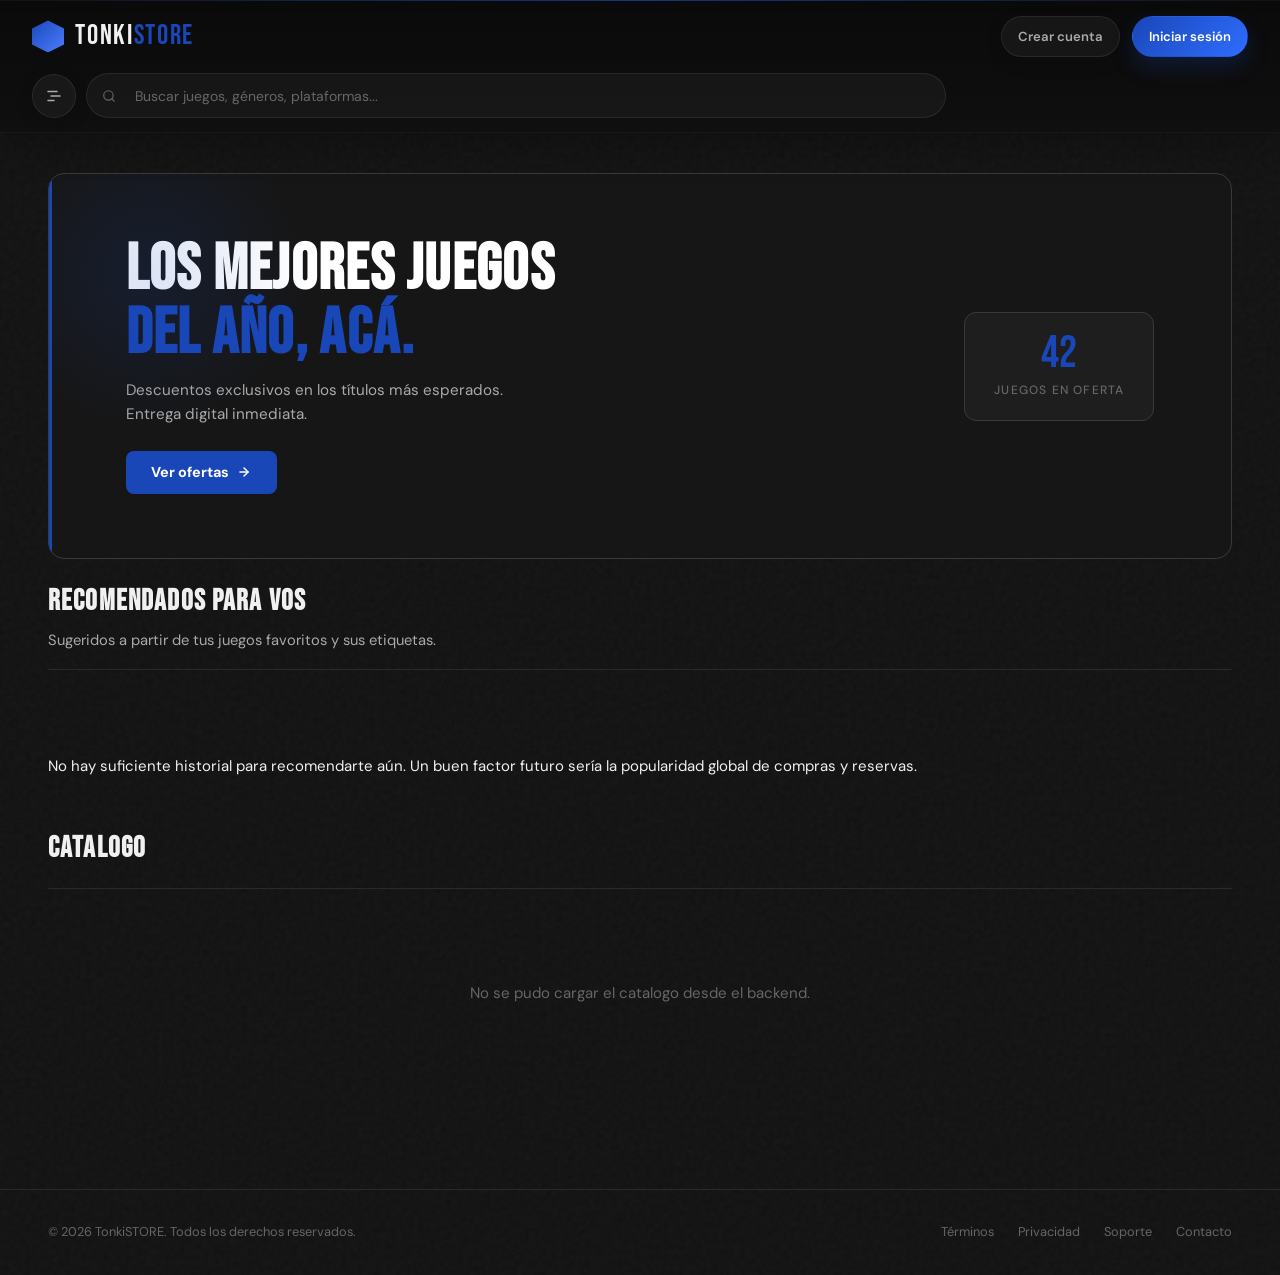
<file: frontend/index.html>
<!doctype html>
<html lang="es">
    <head>
        <meta charset="UTF-8" />
        <meta name="viewport" content="width=device-width, initial-scale=1.0" />
        <title>TonkiSTORE - Videojuegos</title>
        <link rel="preconnect" href="https://fonts.googleapis.com" />
        <link rel="preconnect" href="https://fonts.gstatic.com" crossorigin />
        <link href="https://fonts.googleapis.com/css2?family=Bebas+Neue&family=DM+Sans:ital,opsz,wght@0,9..40,300;0,9..40,400;0,9..40,500;1,9..40,300&family=JetBrains+Mono:wght@400;500&display=swap" rel="stylesheet" />
        <link rel="stylesheet" href="css/styles.css" />
    </head>

    <body data-page="store">
        <header class="header">
            <div class="header__inner">
                <div class="header__top">
                    <div class="logo">
                        <div class="logo__icon"></div>
                        <span class="logo__text">TONKI<span>STORE</span></span>
                    </div>

                    <nav class="header__nav">
                        <a href="admin.html" class="btn-admin" id="adminLink" hidden>Panel de admin</a>
                        <button class="btn-auth btn-auth--outline" id="openRegisterBtn" type="button">Crear cuenta</button>
                        <button class="btn-auth btn-auth--filled" id="openLoginBtn" type="button">Iniciar sesi&oacute;n</button>

                        <div class="auth-user auth-user--hidden" id="authUserMenu" hidden>
                            <button class="auth-user__trigger" id="avatarBtn" type="button" aria-label="Abrir men&uacute; de usuario" aria-haspopup="true" aria-expanded="false">
                                <span class="auth-user__avatar" id="avatarInitials">TS</span>
                                <span class="auth-user__name" id="avatarName">Usuario</span>
                            </button>

                            <div class="auth-user__menu" id="avatarMenu" hidden>
                                <p class="auth-user__menu-name" id="authMenuName">Usuario</p>
                                <p class="auth-user__menu-email" id="authMenuEmail">usuario@correo.com</p>
                                <button class="auth-user__logout" id="logoutBtn" type="button">Cerrar sesi&oacute;n</button>
                            </div>
                        </div>
                    </nav>
                </div>

                <div class="header__searchbar">
                    <button class="btn-filter btn-filter--icon" id="filterBtn" type="button" title="Abrir filtros" aria-label="Abrir filtros">
                        <svg width="14" height="14" viewBox="0 0 24 24" fill="none" stroke="currentColor" stroke-width="2" stroke-linecap="round" stroke-linejoin="round">
                            <line x1="4" y1="6" x2="16" y2="6" />
                            <line x1="8" y1="12" x2="20" y2="12" />
                            <line x1="4" y1="18" x2="12" y2="18" />
                        </svg>
                        <span class="sr-only">Filtros</span>
                    </button>

                    <div class="search-wrapper">
                        <svg class="search-icon" width="14" height="14" viewBox="0 0 24 24" fill="none" stroke="currentColor" stroke-width="2" stroke-linecap="round" stroke-linejoin="round">
                            <circle cx="11" cy="11" r="8" />
                            <line x1="21" y1="21" x2="16.65" y2="16.65" />
                        </svg>
                        <input class="search-input" id="searchInput" type="text" placeholder="Buscar juegos, g&eacute;neros, plataformas..." autocomplete="off" />
                    </div>

                    <div class="header__quick-actions" aria-label="Accesos rápidos">
                        <button class="btn-filter btn-filter--icon" id="cartBtn" type="button" hidden aria-pressed="false" title="Carrito" aria-label="Carrito">
                            <svg width="18" height="18" viewBox="0 0 24 24" fill="none" stroke="currentColor" stroke-width="2" stroke-linecap="round" stroke-linejoin="round">
                                <path d="M7 4h-2l-1 2H2v2h1l3.6 7.59-1.35 2.45A1 1 0 0 0 6 19h12v-2H7.42a.25.25 0 0 1-.23-.15L7.1 16h9.45a1 1 0 0 0 .96-.74l1.54-6.17A1 1 0 0 0 18.1 8H6.21l-.94-2z" />
                                <circle cx="10" cy="21" r="1" />
                                <circle cx="18" cy="21" r="1" />
                            </svg>
                        </button>
                        <button class="btn-filter btn-filter--icon" id="favoritesBtn" type="button" hidden aria-pressed="false" title="Favoritos" aria-label="Favoritos">
                            <svg width="18" height="18" viewBox="0 0 24 24" fill="none" stroke="currentColor" stroke-width="2" stroke-linecap="round" stroke-linejoin="round">
                                <path d="M12 21s-6.5-4.35-9-8.5C1.2 9 3 6 6.5 6c2 0 3.5 1.1 4.5 2.5C12 7.1 13.5 6 15.5 6 19 6 20.8 9 21 12.5 18.5 16.65 12 21 12 21z" />
                            </svg>
                        </button>
                        <button class="btn-filter btn-filter--icon" id="libraryBtn" type="button" hidden aria-pressed="false" title="Biblioteca" aria-label="Biblioteca">
                            <svg width="18" height="18" viewBox="0 0 24 24" fill="none" stroke="currentColor" stroke-width="2" stroke-linecap="round" stroke-linejoin="round">
                                <path d="M4 19.5A2.5 2.5 0 0 1 6.5 17H20" />
                                <path d="M6.5 3H20v18H6.5A2.5 2.5 0 0 1 4 18.5v-13A2.5 2.5 0 0 1 6.5 3z" />
                            </svg>
                        </button>
                    </div>
                </div>
            </div>
        </header>

        <div id="homeView">
            <section class="hero">
                <div class="hero__inner">
                    <div>
                        <h1 class="hero__title">
                            Los mejores juegos
                            <span>del a&ntilde;o, ac&aacute;.</span>
                        </h1>
                        <p class="hero__sub">Descuentos exclusivos en los t&iacute;tulos m&aacute;s esperados. Entrega digital inmediata.</p>
                        <a class="hero__cta" href="#" id="heroOffersBtn">
                            Ver ofertas
                            <svg width="14" height="14" viewBox="0 0 24 24" fill="none" stroke="currentColor" stroke-width="2.5" stroke-linecap="round" stroke-linejoin="round">
                                <line x1="5" y1="12" x2="19" y2="12" />
                                <polyline points="12 5 19 12 12 19" />
                            </svg>
                        </a>
                    </div>
                    <div class="hero__badge">
                        <span class="hero__badge-number">42</span>
                        <span class="hero__badge-label">Juegos en oferta</span>
                    </div>
                </div>
            </section>

            <section class="section recommendations-section" id="recommendationsSection" hidden>
                <div class="section__header">
                    <div>
                        <h2 class="section__title">Recomendados para vos</h2>
                        <p class="recommendations-section__description">Sugeridos a partir de tus juegos favoritos y sus etiquetas.</p>
                    </div>
                </div>
                <div class="recommendations-grid" id="recommendationsGrid"></div>
                <div class="pagination" id="recommendationsPagination"></div>
                <div class="recommendations-empty" id="recommendationsEmpty" hidden></div>
            </section>

            <main class="section">
                <div class="section__header">
                    <h2 class="section__title" id="catalogTitle">Cat&aacute;logo</h2>
                    <span class="section__count" id="productCount"></span>
                </div>
                <div class="product-grid" id="productGrid"></div>
                <div class="pagination" id="pagination"></div>
            </main>

            <footer class="footer">
                <div class="footer__inner">
                    <span class="footer__copy">&copy; 2026 TonkiSTORE. Todos los derechos reservados.</span>
                    <nav class="footer__links">
                        <a href="#">T&eacute;rminos</a>
                        <a href="#">Privacidad</a>
                        <a href="#">Soporte</a>
                        <a href="#">Contacto</a>
                    </nav>
                </div>
            </footer>
        </div>

        <div id="detailView" class="detail-view">
            <div class="detail-page-body" id="detailContent"></div>
        </div>

        <div id="previewView" class="preview-view" style="display: none">
            <div class="preview-container">
                <button class="preview-view__back-btn" id="previewBackBtn" aria-label="Volver al detalle">
                    <svg width="20" height="20" viewBox="0 0 24 24" fill="none" stroke="currentColor" stroke-width="2" stroke-linecap="round" stroke-linejoin="round">
                        <line x1="19" y1="12" x2="5" y2="12" />
                        <polyline points="12 19 5 12 12 5" />
                    </svg>
                </button>

                <div id="previewContent"></div>
            </div>
        </div>

        <div id="confirmationView" class="preview-view" style="display: none">
            <div class="preview-container">
                <div id="confirmationContent"></div>
            </div>
        </div>

        <div id="searchView" class="search-view" style="display: none">
            <div class="search-container">
                <button class="search-view__back-btn" id="searchBackBtn" aria-label="Volver">
                    <svg width="20" height="20" viewBox="0 0 24 24" fill="none" stroke="currentColor" stroke-width="2" stroke-linecap="round" stroke-linejoin="round">
                        <line x1="19" y1="12" x2="5" y2="12" />
                        <polyline points="12 19 5 12 12 5" />
                    </svg>
                </button>

                <section class="search-block">
                    <h2 class="search-block__title">Búsqueda Avanzada</h2>
                    <p class="search-block__description">Busca juegos por título, género o características. Usa el calendario para filtrar por fecha de lanzamiento.</p>

                    <form id="advancedSearchForm" class="search-form">
                        <!-- Búsqueda de palabras clave -->
                        <div class="search-form__group">
                            <label for="searchKeyword" class="search-form__label">Palabras clave</label>
                            <div class="search-form__keyword-row">
                                <div class="search-input-wrapper search-form__keyword-field">
                                    <input type="text" id="searchKeyword" class="search-form__input" placeholder="Ingresa título, género o plataforma..." autocomplete="off" />
                                    <div class="search-autocomplete" id="searchAutocomplete" hidden></div>
                                </div>

                                <label class="search-form__checkbox search-form__checkbox--inline">
                                    <input type="checkbox" id="searchOffersOnly" class="search-form__checkbox-input" />
                                    <span class="search-form__checkbox-box" aria-hidden="true"></span>
                                    <span class="search-form__checkbox-text">En oferta</span>
                                </label>
                            </div>
                        </div>

                        <!-- Categorías populares -->
                        <div class="search-form__group search-form__group--categories">
                            <label class="search-form__label">Categorías populares</label>
                            <div class="categories-grid" id="categoriesGrid"></div>
                        </div>

                        <!-- Rango de fechas con inputs nativos -->
                        <div class="search-form__group search-form__group--date-range">
                            <label class="search-form__label">Rango de fecha de lanzamiento</label>
                            <div class="date-range-wrapper">
                                <div class="date-input-wrapper">
                                    <label for="dateFrom" class="date-input-label">Desde</label>
                                    <input type="date" id="dateFrom" class="date-input" />
                                </div>
                                <div class="date-input-wrapper">
                                    <label for="dateTo" class="date-input-label">Hasta</label>
                                    <input type="date" id="dateTo" class="date-input" />
                                </div>
                            </div>
                        </div>

                        <!-- Botón de búsqueda -->
                        <div class="search-form__actions">
                            <button type="submit" class="btn-search-submit">
                                <svg width="16" height="16" viewBox="0 0 24 24" fill="none" stroke="currentColor" stroke-width="2" stroke-linecap="round" stroke-linejoin="round">
                                    <circle cx="11" cy="11" r="8" />
                                    <line x1="21" y1="21" x2="16.65" y2="16.65" />
                                </svg>
                                Buscar
                            </button>
                            <button type="reset" class="btn-search-reset">Limpiar filtros</button>
                        </div>
                    </form>
                </section>

                <!-- Resultados de búsqueda manteniendo la estructura de la página principal -->
                <div id="searchResults" class="search-results">
                    <!-- Resultados de búsqueda -->
                    <section class="section" id="resultsSection" hidden>
                        <div class="section__header">
                            <h2 class="section__title" id="searchResultsTitle">Resultados</h2>
                            <span class="section__count" id="searchResultsCount"></span>
                        </div>
                        <div class="product-grid" id="searchResultsGrid"></div>
                        <div class="pagination" id="searchPagination"></div>
                    </section>

                    <!-- Mensaje cuando no hay resultados -->
                    <div class="search-no-results" id="searchNoResults" hidden>
                        <svg width="64" height="64" viewBox="0 0 24 24" fill="none" stroke="currentColor" stroke-width="1" stroke-linecap="round" stroke-linejoin="round">
                            <circle cx="11" cy="11" r="8" />
                            <line x1="21" y1="21" x2="16.65" y2="16.65" />
                        </svg>
                        <h3>No se encontraron resultados</h3>
                        <p>Intenta con otros términos de búsqueda o ajusta el rango de fechas.</p>
                    </div>
                </div>
            </div>
        </div>

        <div id="favoritesView" class="search-view" style="display: none">
            <div class="search-container">
                <button class="search-view__back-btn" id="favoritesBackBtn" aria-label="Volver">
                    <svg width="20" height="20" viewBox="0 0 24 24" fill="none" stroke="currentColor" stroke-width="2" stroke-linecap="round" stroke-linejoin="round">
                        <line x1="19" y1="12" x2="5" y2="12" />
                        <polyline points="12 19 5 12 12 5" />
                    </svg>
                </button>

                <section class="search-block">
                    <h2 class="search-block__title">Mis favoritos</h2>
                </section>

                <div class="search-results">
                    <section class="section" id="favoritesSection">
                        <div class="section__header">
                            <h2 class="section__title">Favoritos</h2>
                        </div>

                        <div class="product-grid" id="favoritesGrid"></div>
                        <div class="pagination" id="favoritesPagination"></div>
                        <div class="no-results" id="favoritesNoResults" hidden>
                            <h3>No tienes favoritos aún</h3>
                            <p>Agrega juegos a favoritos desde el catálogo para verlos aquí.</p>
                        </div>
                    </section>
                </div>
            </div>
        </div>

        <div id="libraryView" class="search-view" style="display: none">
            <div class="search-container">
                <button class="search-view__back-btn" id="libraryBackBtn" aria-label="Volver">
                    <svg width="20" height="20" viewBox="0 0 24 24" fill="none" stroke="currentColor" stroke-width="2" stroke-linecap="round" stroke-linejoin="round">
                        <line x1="19" y1="12" x2="5" y2="12" />
                        <polyline points="12 19 5 12 12 5" />
                    </svg>
                </button>

                <section class="search-block">
                    <h2 class="search-block__title">Mi biblioteca</h2>
                    <p class="search-block__description">Acá ves claramente tus juegos comprados y los que tienes alquilados actualmente.</p>
                </section>

                <div id="libraryStatus" class="library-status" hidden></div>

                <div class="library-layout">
                    <section class="section" id="libraryPurchasesSection">
                        <div class="section__header">
                            <h2 class="section__title">Comprados</h2>
                            <span class="section__count" id="libraryPurchasesCount"></span>
                        </div>
                        <div class="library-grid" id="libraryPurchasesGrid"></div>
                        <div class="no-results" id="libraryPurchasesEmpty" hidden>
                            <h3>No tienes compras todavía</h3>
                            <p>Cuando compres juegos, aparecerán aquí.</p>
                        </div>
                    </section>

                    <section class="section" id="libraryRentalsSection">
                        <div class="section__header">
                            <h2 class="section__title">Alquilados</h2>
                            <span class="section__count" id="libraryRentalsCount"></span>
                        </div>
                        <div class="library-grid" id="libraryRentalsGrid"></div>
                        <div class="no-results" id="libraryRentalsEmpty" hidden>
                            <h3>No tienes alquileres activos</h3>
                            <p>Cuando alquiles un juego, aparecerá aquí hasta su vencimiento.</p>
                        </div>
                    </section>
                </div>
            </div>
        </div>

        <div id="cartView" class="preview-view" style="display: none">
            <div class="preview-container">
                <button class="preview-view__back-btn" id="cartBackBtn" aria-label="Volver al catálogo">
                    <svg width="20" height="20" viewBox="0 0 24 24" fill="none" stroke="currentColor" stroke-width="2" stroke-linecap="round" stroke-linejoin="round">
                        <line x1="19" y1="12" x2="5" y2="12" />
                        <polyline points="12 19 5 12 12 5" />
                    </svg>
                </button>

                <div id="cartContent"></div>
            </div>
        </div>

        <div id="registerModal" class="login-page" hidden>
            <div class="login-card">
                <h2 class="login-title">Crear Cuenta</h2>
                <form id="registerForm" class="register-form">
                    <div class="form-group">
                        <label for="regNombre" class="form-label">Nombre</label>
                        <input type="text" id="regNombre" name="nombre" class="form-input" placeholder="Tu nombre" required autocomplete="given-name" />
                        <span class="form-error" id="errorNombre"></span>
                    </div>

                    <div class="form-group">
                        <label for="regApellido" class="form-label">Apellido</label>
                        <input type="text" id="regApellido" name="apellido" class="form-input" placeholder="Tu apellido" required autocomplete="family-name" />
                        <span class="form-error" id="errorApellido"></span>
                    </div>

                    <div class="form-group">
                        <label for="regEmail" class="form-label">Correo electr&oacute;nico</label>
                        <input type="email" id="regEmail" name="email" class="form-input" placeholder="tu@correo.com" required autocomplete="email" />
                        <span class="form-error" id="errorEmail"></span>
                    </div>

                    <div class="form-group">
                        <label for="regPassword" class="form-label">Contrase&ntilde;a</label>
                        <input type="password" id="regPassword" name="password" class="form-input" placeholder="M&iacute;nimo 6 caracteres" required autocomplete="new-password" />
                        <span class="form-error" id="errorPassword"></span>
                    </div>

                    <div id="registerGeneralError" class="form-error form-error--general"></div>

                    <div class="form-actions">
                        <button type="submit" class="btn-submit" id="registerSubmitBtn">Registrarse</button>
                        <button type="button" class="btn-cancel" id="registerCancelBtn">Cancelar</button>
                    </div>

                    <div id="registerSuccessMessage" class="success-message" hidden>
                        <p>Cuenta creada exitosamente. Ya puedes iniciar sesi&oacute;n.</p>
                    </div>
                </form>
            </div>
        </div>

        <div id="loginModal" class="login-page" hidden>
            <div class="login-card">
                <h2 class="login-title">Iniciar sesi&oacute;n</h2>
                <form id="loginForm" class="register-form">
                    <div class="form-group">
                        <label for="loginEmail" class="form-label">Correo electr&oacute;nico</label>
                        <input type="email" id="loginEmail" name="email" class="form-input" placeholder="tu@correo.com" required autocomplete="email" />
                        <span class="form-error" id="loginErrorEmail"></span>
                    </div>

                    <div class="form-group">
                        <label for="loginPassword" class="form-label">Contrase&ntilde;a</label>
                        <input type="password" id="loginPassword" name="password" class="form-input" placeholder="Tu contrase&ntilde;a" required autocomplete="current-password" />
                        <span class="form-error" id="loginErrorPassword"></span>
                    </div>

                    <div id="loginGeneralError" class="form-error form-error--general"></div>

                    <div class="form-actions">
                        <button type="submit" class="btn-submit" id="loginSubmitBtn">Iniciar sesi&oacute;n</button>
                        <button type="button" class="btn-cancel" id="loginCancelBtn">Cancelar</button>
                    </div>
                </form>
            </div>
        </div>

        <script src="js/data.js"></script>
        <script src="js/favorites.js"></script>
        <script src="js/cart.js"></script>
        <script src="js/render.js"></script>
        <script src="js/recommendations.js"></script>
        <script src="js/favorites-view.js"></script>
        <script src="js/library-view.js"></script>
        <script src="js/detail-availability.js"></script>
        <script src="js/search-advanced.js"></script>
        <script src="js/router.js"></script>
        <script src="js/ui.js"></script>
        <script src="js/auth.js"></script>
        <script src="js/main.js"></script>
    </body>
</html>
</file>
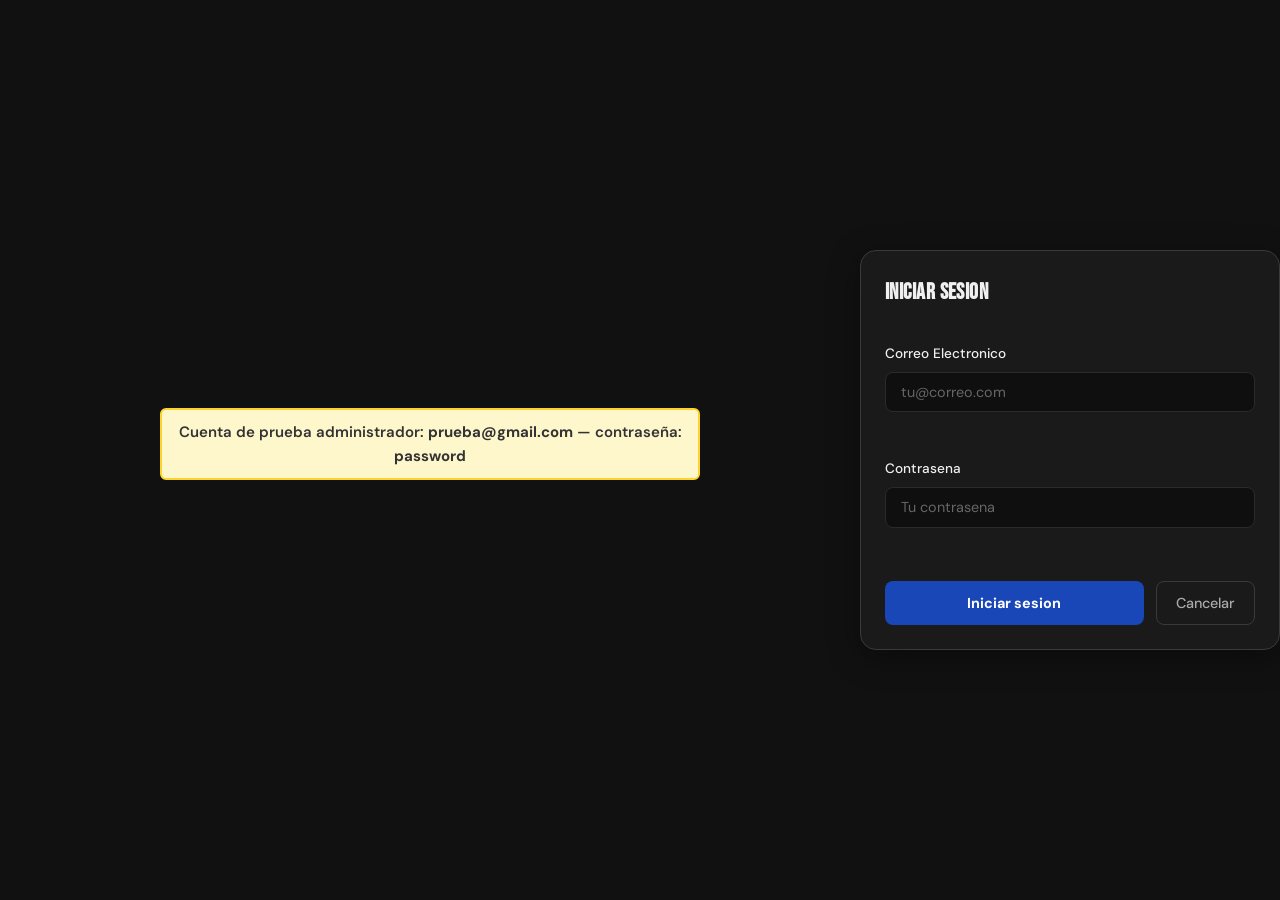
<file: frontend/admin.html>
<!doctype html>
<html lang="es">
    <head>
        <meta charset="UTF-8" />
        <meta name="viewport" content="width=device-width, initial-scale=1.0" />
        <title>TonkiSTORE - Panel de administracion</title>
        <link rel="preconnect" href="https://fonts.googleapis.com" />
        <link rel="preconnect" href="https://fonts.gstatic.com" crossorigin />
        <link href="https://fonts.googleapis.com/css2?family=Bebas+Neue&family=DM+Sans:ital,opsz,wght@0,9..40,300;0,9..40,400;0,9..40,500;1,9..40,300&family=JetBrains+Mono:wght@400;500&display=swap" rel="stylesheet" />
        <link rel="stylesheet" href="css/styles.css" />
        <link rel="stylesheet" href="css/admin.css" />
    </head>

    <body data-page="admin">
        <!-- Login modal (se muestra si no está autenticado) -->
        <div id="loginModal" class="login-page" hidden>
            <div style="max-width: 540px; margin: 0 auto 12px">
                <div style="background: #fff7cc; border: 2px solid #ffd42a; padding: 10px; border-radius: 6px; text-align: center; font-weight: 600; color: #333">Cuenta de prueba administrador: <strong>prueba@gmail.com</strong> — contraseña: <strong>password</strong></div>
            </div>
            <div class="login-card">
                <h2 class="login-title">Iniciar sesion</h2>
                <form id="loginForm" class="register-form">
                    <div class="form-group">
                        <label for="loginEmail" class="form-label">Correo electronico</label>
                        <input type="email" id="loginEmail" name="email" class="form-input" placeholder="tu@correo.com" required autocomplete="email" />
                        <span class="form-error" id="loginErrorEmail"></span>
                    </div>

                    <div class="form-group">
                        <label for="loginPassword" class="form-label">Contrasena</label>
                        <input type="password" id="loginPassword" name="password" class="form-input" placeholder="Tu contrasena" required autocomplete="current-password" />
                        <span class="form-error" id="loginErrorPassword"></span>
                    </div>

                    <div id="loginGeneralError" class="form-error form-error--general"></div>

                    <div class="form-actions">
                        <button type="submit" class="btn-submit" id="loginSubmitBtn">Iniciar sesion</button>
                        <button type="button" class="btn-cancel" id="loginCancelBtn">Cancelar</button>
                    </div>
                </form>
            </div>
        </div>

        <div id="adminPage" class="admin-page-wrapper" hidden>
            <header class="header">
                <div class="header__inner">
                    <a href="index.html" class="logo">
                        <div class="logo__icon"></div>
                        <span class="logo__text">TONKI<span>STORE</span></span>
                    </a>

                    <nav class="header__nav header__nav--admin" style="margin-left: auto">
                        <a href="index.html" class="btn-auth btn-auth--outline">&larr; Volver al sitio</a>

                        <div class="auth-user auth-user--hidden" id="authUserMenu" hidden>
                            <button class="auth-user__trigger" id="avatarBtn" type="button" aria-label="Abrir menu de usuario" aria-haspopup="true" aria-expanded="false">
                                <span class="auth-user__avatar" id="avatarInitials">TS</span>
                                <span class="auth-user__name" id="avatarName">Usuario</span>
                            </button>

                            <div class="auth-user__menu" id="avatarMenu" hidden>
                                <p class="auth-user__menu-name" id="authMenuName">Usuario</p>
                                <p class="auth-user__menu-email" id="authMenuEmail">usuario@correo.com</p>
                                <button class="auth-user__logout" id="logoutBtn" type="button">Cerrar sesion</button>
                            </div>
                        </div>
                    </nav>
                </div>
            </header>

            <div class="admin-page">
                <div id="adminAccessNotice" class="admin-notice" hidden>
                    <p class="admin-notice__title">Vista del panel de administracion</p>
                    <p class="admin-notice__text" id="adminAccessNoticeText"></p>
                </div>

                <!-- Sección principal: tabla de productos -->
                <div id="productsSection" class="admin-section">
                    <div class="admin-page__heading admin-page__heading--compact admin-page__heading--row">
                        <div>
                            <h1 class="admin-page__title">Productos</h1>
                        </div>
                        <button class="btn-add-product" id="addProductBtn" type="button">
                            <svg width="14" height="14" viewBox="0 0 24 24" fill="none" stroke="currentColor" stroke-width="2.5" stroke-linecap="round" stroke-linejoin="round">
                                <line x1="12" y1="5" x2="12" y2="19" />
                                <line x1="5" y1="12" x2="19" y2="12" />
                            </svg>
                            Agregar producto
                        </button>
                    </div>

                    <div class="products-admin-controls">
                        <div class="products-search-wrap">
                            <svg class="products-search-icon" width="15" height="15" viewBox="0 0 24 24" fill="none" stroke="currentColor" stroke-width="2" stroke-linecap="round" stroke-linejoin="round">
                                <circle cx="11" cy="11" r="8" />
                                <line x1="21" y1="21" x2="16.65" y2="16.65" />
                            </svg>
                            <input type="text" id="productsSearchInput" placeholder="Buscar por nombre..." class="products-search-input" autocomplete="off" />
                        </div>
                        <button class="btn-refresh" id="refreshProductsBtn" type="button">
                            <svg width="14" height="14" viewBox="0 0 24 24" fill="none" stroke="currentColor" stroke-width="2.5" stroke-linecap="round" stroke-linejoin="round">
                                <polyline points="23 4 23 10 17 10" />
                                <polyline points="1 20 1 14 7 14" />
                                <path d="M3.51 9a9 9 0 0 1 14.85-3.36L23 10M1 14l4.64 4.36A9 9 0 0 0 20.49 15" />
                            </svg>
                            Actualizar
                        </button>
                    </div>

                    <div id="productsMsg" class="form-msg"></div>
                    <p id="productsEmpty" class="admin-empty" hidden>No hay productos para mostrar.</p>

                    <div class="products-table-wrap">
                        <table class="products-table">
                            <thead>
                                <tr>
                                    <th class="col-img"></th>
                                    <th class="col-name">Nombre</th>
                                    <th class="col-genre">Género</th>
                                    <th class="col-price">Precio</th>
                                    <th class="col-discount">Desc.</th>
                                    <th class="col-actions"></th>
                                </tr>
                            </thead>
                            <tbody id="productsTableBody"></tbody>
                        </table>
                    </div>

                    <div class="products-pagination" id="productsPagination" hidden>
                        <button class="pagination-btn" id="paginationPrev" type="button" aria-label="Pagina anterior">
                            <svg width="14" height="14" viewBox="0 0 24 24" fill="none" stroke="currentColor" stroke-width="2.5" stroke-linecap="round" stroke-linejoin="round">
                                <polyline points="15 18 9 12 15 6" />
                            </svg>
                        </button>
                        <span class="pagination-info" id="paginationInfo">1 / 1</span>
                        <button class="pagination-btn" id="paginationNext" type="button" aria-label="Pagina siguiente">
                            <svg width="14" height="14" viewBox="0 0 24 24" fill="none" stroke="currentColor" stroke-width="2.5" stroke-linecap="round" stroke-linejoin="round">
                                <polyline points="9 18 15 12 9 6" />
                            </svg>
                        </button>
                    </div>
                </div>

                <div id="usersSection" class="admin-section">
                    <div class="admin-page__heading admin-page__heading--compact">
                        <div>
                            <h2 class="admin-page__title admin-page__title--sub">Usuarios</h2>
                            <p class="admin-page__subtitle">Buscá usuarios y otorgá o quitá permisos de administrador.</p>
                        </div>
                    </div>

                    <div class="products-admin-controls">
                        <div class="products-search-wrap">
                            <svg class="products-search-icon" width="15" height="15" viewBox="0 0 24 24" fill="none" stroke="currentColor" stroke-width="2" stroke-linecap="round" stroke-linejoin="round">
                                <circle cx="11" cy="11" r="8" />
                                <line x1="21" y1="21" x2="16.65" y2="16.65" />
                            </svg>
                            <input type="text" id="usersSearchInput" placeholder="Buscar por nombre o email..." class="products-search-input" autocomplete="off" />
                        </div>
                        <button class="btn-refresh" id="refreshUsersBtn" type="button">
                            <svg width="14" height="14" viewBox="0 0 24 24" fill="none" stroke="currentColor" stroke-width="2.5" stroke-linecap="round" stroke-linejoin="round">
                                <polyline points="23 4 23 10 17 10" />
                                <polyline points="1 20 1 14 7 14" />
                                <path d="M3.51 9a9 9 0 0 1 14.85-3.36L23 10M1 14l4.64 4.36A9 9 0 0 0 20.49 15" />
                            </svg>
                            Actualizar
                        </button>
                    </div>

                    <div id="usersMsg" class="form-msg"></div>
                    <p id="usersEmpty" class="admin-empty" hidden>No hay usuarios para mostrar.</p>

                    <div class="products-table-wrap">
                        <table class="products-table users-table">
                            <thead>
                                <tr>
                                    <th class="col-user-name">Nombre</th>
                                    <th class="col-user-email">Email</th>
                                    <th class="col-user-role">Rol</th>
                                    <th class="col-user-actions">Acciones</th>
                                </tr>
                            </thead>
                            <tbody id="usersTableBody"></tbody>
                        </table>
                    </div>

                    <div class="products-pagination" id="usersPagination" hidden>
                        <button class="pagination-btn" id="usersPaginationPrev" type="button" aria-label="Pagina anterior usuarios">
                            <svg width="14" height="14" viewBox="0 0 24 24" fill="none" stroke="currentColor" stroke-width="2.5" stroke-linecap="round" stroke-linejoin="round">
                                <polyline points="15 18 9 12 15 6" />
                            </svg>
                        </button>
                        <span class="pagination-info" id="usersPaginationInfo">1 / 1</span>
                        <button class="pagination-btn" id="usersPaginationNext" type="button" aria-label="Pagina siguiente usuarios">
                            <svg width="14" height="14" viewBox="0 0 24 24" fill="none" stroke="currentColor" stroke-width="2.5" stroke-linecap="round" stroke-linejoin="round">
                                <polyline points="9 18 15 12 9 6" />
                            </svg>
                        </button>
                    </div>
                </div>
            </div>

            <!-- Modal: agregar / editar producto -->
            <div id="productModal" class="modal modal--hidden" aria-modal="true" role="dialog" aria-labelledby="productModalTitle">
                <div class="modal__overlay" id="productModalOverlay"></div>
                <div class="modal__content modal__content--wide">
                    <div class="modal__header">
                        <h2 class="modal__title" id="productModalTitle">Agregar producto</h2>
                        <button class="modal__close" id="productModalClose" type="button" aria-label="Cerrar modal">
                            <svg width="20" height="20" viewBox="0 0 24 24" fill="none" stroke="currentColor" stroke-width="2" stroke-linecap="round" stroke-linejoin="round">
                                <line x1="18" y1="6" x2="6" y2="18" />
                                <line x1="6" y1="6" x2="18" y2="18" />
                            </svg>
                        </button>
                    </div>

                    <div id="productModalMsg" class="form-msg"></div>

                    <div class="modal-form">
                        <div class="form-group">
                            <label for="fieldName">Nombre del producto</label>
                            <input type="text" id="fieldName" placeholder="Ej: Elden Ring" autocomplete="off" />
                        </div>

                        <div class="form-group">
                            <label for="fieldDesc">Descripcion</label>
                            <textarea id="fieldDesc" rows="3" placeholder="Descripcion detallada del producto..."></textarea>
                        </div>

                        <div class="form-row">
                            <div class="form-group">
                                <label for="fieldPrice">Precio (USD)</label>
                                <input type="number" id="fieldPrice" min="0" step="0.01" placeholder="29.99" />
                            </div>
                            <div class="form-group">
                                <label for="fieldOriginal">Precio original</label>
                                <input type="number" id="fieldOriginal" min="0" step="0.01" placeholder="49.99" />
                            </div>
                        </div>

                        <div class="form-group">
                            <label for="fieldRelease">Fecha de lanzamiento</label>
                            <input type="text" id="fieldRelease" placeholder="15 ene 2026" autocomplete="off" />
                        </div>

                        <div class="form-group genre-picker">
                            <label for="fieldGenreInput">Género</label>
                            <div class="genre-input-wrap" id="genreInputWrap">
                                <input type="text" id="fieldGenreInput" class="genre-tag-input" placeholder="Escribe y presiona Enter" autocomplete="off" />
                                <div id="genreDropdown" class="genre-dropdown" hidden></div>
                            </div>
                            <div id="genreTags" class="selected-genres"></div>
                            <p class="field-hint">Presioná Enter para agregar cada género. Usá la x para quitar.</p>
                        </div>

                        <div class="form-group">
                            <label>Imagen</label>
                            <div class="upload-area" id="uploadArea">
                                <input type="file" id="fieldImages" accept="image/*" multiple />
                                <p class="upload-area__label">
                                    <svg width="14" height="14" viewBox="0 0 24 24" fill="none" stroke="currentColor" stroke-width="2" stroke-linecap="round" stroke-linejoin="round">
                                        <path d="M21 15v4a2 2 0 0 1-2 2H5a2 2 0 0 1-2-2v-4" />
                                        <polyline points="17 8 12 3 7 8" />
                                        <line x1="12" y1="3" x2="12" y2="15" />
                                    </svg>
                                    <span>Elegi archivos</span> o arrastra aca - PNG, JPG, WEBP
                                </p>
                            </div>
                            <div class="image-previews" id="imagePreviews"></div>
                        </div>

                        <div class="form-actions">
                            <button type="button" class="btn-submit" id="submitBtn">Guardar producto</button>
                            <button type="button" class="btn-cancel" id="productModalCancel">Cancelar</button>
                        </div>
                    </div>
                </div>
            </div>

            <footer class="footer">
                <div class="footer__inner">
                    <span class="footer__copy">&copy; 2026 TonkiSTORE. Todos los derechos reservados.</span>
                </div>
            </footer>
        </div>

        <script src="js/data.js"></script>
        <script src="js/auth.js"></script>
        <script src="js/features.js"></script>
        <script src="js/admin.js"></script>
    </body>
</html>
</file>
<file: frontend/css/styles.css>
/*  Design tokens  */
:root {
    --bg-base: #111111;
    --bg-card: #1a1a1a;
    --bg-card-hover: #202020;
    --bg-overlay: #000000ee;
    --accent: #1a47b8;
    --accent-dim: #1a47b820;
    --accent-2: #ffffff;
    --text-primary: #f0f0f0;
    --text-secondary: #aaaaaa;
    --text-muted: #666666;
    --border: #2a2a2a;
    --border-bright: #3a3a3a;
    --tag-bg: #222222;
    --discount-bg: #1a47b815;
    --discount-text: #1a47b8;
    --font-display: "Bebas Neue", sans-serif;
    --font-body: "DM Sans", sans-serif;
    --font-mono: "JetBrains Mono", monospace;
    --radius-card: 12px;
    --radius-sm: 6px;
    --shadow-card: 0 2px 16px #00000040;
    --shadow-hover: 0 8px 32px #00000060;
    --shadow-glow: 0 0 0 3px #1a47b825;
    --transition: 0.22s cubic-bezier(0.4, 0, 0.2, 1);
}

/*  Reset & base  */
*,
*::before,
*::after {
    box-sizing: border-box;
    margin: 0;
    padding: 0;
}

html {
    scroll-behavior: smooth;
}

body {
    background: var(--bg-base);
    color: var(--text-primary);
    font-family: var(--font-body);
    font-size: 15px;
    line-height: 1.6;
    min-height: 100vh;
    background-image: url("data:image/svg+xml,%3Csvg viewBox='0 0 256 256' xmlns='http://www.w3.org/2000/svg'%3E%3Cfilter id='noise'%3E%3CfeTurbulence type='fractalNoise' baseFrequency='0.9' numOctaves='4' stitchTiles='stitch'/%3E%3C/filter%3E%3Crect width='100%25' height='100%25' filter='url(%23noise)' opacity='0.04'/%3E%3C/svg%3E");
}

a {
    color: inherit;
    text-decoration: none;
}
button {
    font-family: var(--font-body);
    cursor: pointer;
    border: none;
    background: none;
}
img {
    display: block;
    max-width: 100%;
}
ul {
    list-style: none;
}

[hidden] {
    display: none !important;
}

/*  Scrollbar  */
::-webkit-scrollbar {
    width: 6px;
}
::-webkit-scrollbar-track {
    background: var(--bg-base);
}
::-webkit-scrollbar-thumb {
    background: var(--border-bright);
    border-radius: 3px;
}

/*  Header  */
.header {
    position: sticky;
    top: 0;
    z-index: 100;
    background: linear-gradient(180deg, rgba(10, 10, 10, 0.96), rgba(15, 15, 15, 0.9));
    backdrop-filter: blur(16px);
    -webkit-backdrop-filter: blur(16px);
    border-bottom: 1px solid rgba(255, 255, 255, 0.06);
    box-shadow:
        0 1px 0 rgba(255, 255, 255, 0.03) inset,
        0 14px 32px rgba(0, 0, 0, 0.22);
    position: sticky;
    overflow: visible;
    padding: 0 clamp(1rem, 3vw, 2rem);
}

.header::before {
    content: "";
    position: absolute;
    inset: 0 0 auto 0;
    height: 1px;
    background: linear-gradient(90deg, transparent, rgba(26, 71, 184, 0.65), transparent);
    pointer-events: none;
}

.header__inner {
    max-width: 1400px;
    margin: 0 auto;
    min-height: 92px;
    display: flex;
    flex-direction: column;
    align-items: center;
    gap: 0.85rem;
    padding: 1rem 0 0.85rem;
}

.header__top {
    width: 100%;
    display: flex;
    align-items: center;
    gap: 1rem;
}

.header__searchbar {
    width: 100%;
    display: flex;
    align-items: center;
    justify-content: center;
    gap: 0.65rem;
    flex-wrap: wrap;
    padding: 0.15rem 0 0;
}

.header__quick-actions {
    display: flex;
    align-items: center;
    gap: 0.45rem;
    margin-left: auto;
    flex-wrap: wrap;
}

.header__searchbar .search-wrapper {
    flex: 1 1 0;
    min-width: 0;
    max-width: 860px;
}

.header__searchbar .btn-filter--icon {
    flex: 0 0 auto;
}

.header__actions {
    display: none;
    align-items: center;
    justify-content: flex-start;
    gap: 0.45rem;
    flex-wrap: wrap;
    width: 100%;
    padding: 0.7rem 0 0;
    border-top: 1px solid rgba(255, 255, 255, 0.05);
    grid-area: actions;
}

.logo {
    display: flex;
    align-items: center;
    gap: 0.7rem;
    flex-shrink: 0;
    padding: 0.2rem 0.35rem 0.2rem 0;
    grid-area: logo;
}

.logo__icon {
    width: 32px;
    height: 32px;
    background: linear-gradient(135deg, #1a47b8, #4d7dff);
    clip-path: polygon(50% 0%, 100% 25%, 100% 75%, 50% 100%, 0% 75%, 0% 25%);
    box-shadow: 0 10px 20px rgba(26, 71, 184, 0.28);
}

.logo__text {
    font-family: var(--font-display);
    font-size: 1.75rem;
    letter-spacing: 0.06em;
    color: var(--text-primary);
    line-height: 1;
}

.logo__text span {
    color: var(--accent);
}

.search-wrapper {
    flex: 1;
    min-width: 0;
    max-width: none;
    position: relative;
    grid-area: search;
}

.search-input {
    width: 100%;
    background: rgba(24, 24, 24, 0.92);
    border: 1px solid rgba(255, 255, 255, 0.08);
    border-radius: 999px;
    padding: 0.8rem 1.15rem 0.8rem 2.95rem;
    color: var(--text-primary);
    font-family: var(--font-body);
    font-size: 0.875rem;
    transition:
        border-color var(--transition),
        box-shadow var(--transition),
        background var(--transition);
    outline: none;
}

.search-input::placeholder {
    color: var(--text-muted);
}

.search-input:focus {
    border-color: rgba(26, 71, 184, 0.7);
    box-shadow:
        0 0 0 4px rgba(26, 71, 184, 0.16),
        0 8px 24px rgba(0, 0, 0, 0.2);
    background: rgba(20, 20, 20, 0.98);
}

.search-icon {
    position: absolute;
    left: 1rem;
    top: 50%;
    transform: translateY(-50%);
    color: var(--text-muted);
    pointer-events: none;
}

.search-advanced-btn {
    position: absolute;
    right: 0.55rem;
    top: 50%;
    transform: translateY(-50%);
    width: 34px;
    height: 34px;
    display: inline-flex;
    align-items: center;
    justify-content: center;
    border-radius: 6px;
    border: 1px solid transparent;
    color: var(--text-muted);
    background: transparent;
    transition:
        color var(--transition),
        border-color var(--transition),
        background var(--transition),
        transform var(--transition);
    z-index: 2;
}

.search-advanced-btn:hover {
    color: var(--accent);
    border-color: var(--accent);
    background: rgba(26, 71, 184, 0.08);
}

.search-advanced-btn:focus-visible {
    outline: none;
    box-shadow: var(--shadow-glow);
}

.btn-filter {
    display: flex;
    align-items: center;
    gap: 0.45rem;
    padding: 0.68rem 1rem;
    border: 1px solid rgba(255, 255, 255, 0.08);
    border-radius: 999px;
    color: var(--text-secondary);
    font-size: 0.85rem;
    font-weight: 600;
    background: rgba(26, 26, 26, 0.9);
    box-shadow: 0 6px 18px rgba(0, 0, 0, 0.12);
    transition:
        background var(--transition),
        border-color var(--transition),
        color var(--transition),
        transform var(--transition),
        box-shadow var(--transition);
    white-space: nowrap;
}

.btn-filter--icon {
    width: 44px;
    height: 44px;
    justify-content: center;
    padding: 0;
    gap: 0;
}

.btn-filter--icon svg {
    width: 18px;
    height: 18px;
    flex: 0 0 auto;
}

.sr-only {
    position: absolute;
    width: 1px;
    height: 1px;
    padding: 0;
    margin: -1px;
    overflow: hidden;
    clip: rect(0, 0, 0, 0);
    white-space: nowrap;
    border: 0;
}

.btn-filter:hover {
    border-color: rgba(26, 71, 184, 0.55);
    color: var(--accent);
    background: rgba(26, 71, 184, 0.07);
    transform: translateY(-1px);
    box-shadow: 0 10px 22px rgba(0, 0, 0, 0.18);
}

.btn-filter--active {
    border-color: rgba(26, 71, 184, 0.55);
    color: #ffffff;
    background: linear-gradient(135deg, #1a47b8, #2f6dff);
    box-shadow: 0 10px 22px rgba(26, 71, 184, 0.25);
}

.btn-filter--active:hover {
    color: #ffffff;
}

.btn-filter:disabled {
    opacity: 0.55;
    cursor: not-allowed;
}

.btn-filter:disabled:hover {
    border-color: var(--border-bright);
    color: var(--text-secondary);
}

.header__nav {
    display: flex;
    align-items: center;
    gap: 0.75rem;
    margin-left: auto;
    flex-wrap: wrap;
    justify-content: flex-end;
    grid-area: nav;
}

.header__nav a {
    font-size: 0.82rem;
    font-weight: 600;
    color: var(--text-secondary);
    transition: color var(--transition);
}

.header__nav a:hover {
    color: var(--text-primary);
}

.btn-cart {
    display: flex;
    align-items: center;
    gap: 0.4rem;
    padding: 0.68rem 1rem;
    background: linear-gradient(135deg, #1a47b8, #2f6dff);
    color: #ffffff;
    font-size: 0.85rem;
    font-weight: 700;
    border-radius: 999px;
    box-shadow: 0 10px 22px rgba(26, 71, 184, 0.24);
    transition:
        opacity var(--transition),
        transform var(--transition),
        box-shadow var(--transition);
}

.btn-cart:hover {
    opacity: 0.88;
    transform: translateY(-1px);
    box-shadow: 0 14px 26px rgba(26, 71, 184, 0.28);
}

@media (min-width: 1101px) {
    .search-wrapper {
        max-width: 700px;
    }
}

/*  Hero  */
.hero {
    max-width: 1400px;
    margin: 2.5rem auto 0;
    padding: 0 clamp(1.5rem, 4vw, 3rem);
}

.hero__inner {
    position: relative;
    border-radius: 16px;
    overflow: hidden;
    background: #161616;
    border: 1px solid var(--border-bright);
    padding: clamp(2rem, 5vw, 4rem) clamp(2rem, 6vw, 5rem);
    display: flex;
    align-items: center;
    justify-content: space-between;
    gap: 2rem;
    min-height: 220px;
}

/* red glow top-left */
.hero__inner::before {
    content: "";
    position: absolute;
    top: -60px;
    left: -60px;
    width: 320px;
    height: 320px;
    background: radial-gradient(circle, #1a47b828 0%, transparent 70%);
    pointer-events: none;
}

/* thin red left-edge accent */
.hero__inner::after {
    content: "";
    position: absolute;
    left: 0;
    top: 0;
    bottom: 0;
    width: 3px;
    background: var(--accent);
}

.hero__label {
    font-family: var(--font-mono);
    font-size: 0.7rem;
    letter-spacing: 0.2em;
    color: var(--accent);
    text-transform: uppercase;
    margin-bottom: 0.75rem;
}

.hero__title {
    font-family: var(--font-display);
    font-size: clamp(2.4rem, 5vw, 4rem);
    line-height: 1;
    letter-spacing: 0.02em;
    color: #ffffff;
}

.hero__title span {
    color: var(--accent);
    display: block;
}

.hero__sub {
    margin-top: 0.75rem;
    color: var(--text-secondary);
    font-size: 0.95rem;
    max-width: 380px;
}

.hero__cta {
    margin-top: 1.5rem;
    display: inline-flex;
    align-items: center;
    gap: 0.5rem;
    padding: 0.65rem 1.6rem;
    background: var(--accent);
    color: #ffffff;
    font-weight: 700;
    font-size: 0.9rem;
    border-radius: 8px;
    transition:
        opacity var(--transition),
        transform var(--transition);
}

.hero__cta:hover {
    opacity: 0.88;
    transform: translateY(-2px);
}

.hero__badge {
    flex-shrink: 0;
    display: flex;
    flex-direction: column;
    align-items: center;
    gap: 0.3rem;
    background: #1e1e1e;
    border: 1px solid var(--border-bright);
    border-radius: 12px;
    padding: 1.2rem 1.8rem;
    text-align: center;
}

.hero__badge-number {
    font-family: var(--font-display);
    font-size: 2.8rem;
    line-height: 1;
    color: var(--accent);
}

.hero__badge-label {
    font-size: 0.75rem;
    font-weight: 500;
    color: var(--text-muted);
    text-transform: uppercase;
    letter-spacing: 0.1em;
}

/*  Section  */
.section {
    max-width: 1400px;
    margin: 3rem auto;
    padding: 0 clamp(1.5rem, 4vw, 3rem);
}

.section__header {
    display: flex;
    align-items: baseline;
    gap: 1rem;
    margin-bottom: 1.75rem;
    padding-bottom: 1rem;
    border-bottom: 1px solid var(--border);
}

/* Library */
.library-layout {
    display: grid;
    grid-template-columns: 1fr;
    gap: 0.5rem;
}

#libraryView .section {
    max-width: none;
    margin-left: 0;
    margin-right: 0;
    padding-left: 0;
    padding-right: 0;
}

#libraryView .search-block {
    margin-bottom: 0.75rem;
    padding-bottom: 0;
    border-bottom: 0;
}

#libraryView .search-block__title {
    font-size: clamp(2.2rem, 4vw, 3.6rem);
    margin-bottom: 0.15rem;
}

#libraryView .search-block__description {
    display: none;
}

#libraryView .section__header {
    align-items: center;
    justify-content: space-between;
    gap: 1rem;
    margin-bottom: 1.15rem;
    padding-bottom: 0.95rem;
}

#libraryView .section__title {
    font-size: 1.6rem;
    letter-spacing: 0.03em;
    color: var(--text-primary);
}

#libraryView .section__count {
    display: inline-flex;
    align-items: center;
    justify-content: center;
    min-width: 4.5rem;
    padding: 0.38rem 0.8rem;
    border: 1px solid rgba(255, 255, 255, 0.08);
    border-radius: 999px;
    background: rgba(255, 255, 255, 0.03);
    color: var(--text-secondary);
    font-size: 0.95rem;
    letter-spacing: 0.03em;
}

.library-grid {
    display: grid;
    grid-template-columns: repeat(3, minmax(0, 1fr));
    gap: 1.25rem;
}

.library-item {
    background: var(--bg-card);
    border: 1px solid var(--border);
    border-radius: var(--radius-card);
    overflow: hidden;
    transition:
        transform var(--transition),
        border-color var(--transition),
        box-shadow var(--transition);
    cursor: pointer;
}

.library-item.product-card {
    display: flex;
    flex-direction: column;
    min-height: 100%;
}

.library-item:hover {
    transform: translateY(-2px);
    border-color: var(--accent);
    box-shadow: var(--shadow-card);
}

.library-item__media img {
    width: 100%;
    aspect-ratio: 460 / 215;
    object-fit: cover;
}

.library-item__media {
    position: relative;
}

.library-item__type--badge {
    position: absolute;
    top: 10px;
    left: 10px;
    z-index: 2;
    background: var(--accent);
    color: #ffffff;
    font-family: var(--font-mono);
    font-size: 0.7rem;
    font-weight: 500;
    padding: 0.2rem 0.5rem;
    border-radius: 4px;
    letter-spacing: 0.05em;
}

.library-item__body {
    padding: 1rem 1rem 1.1rem;
}

.library-item__footer {
    align-items: flex-end;
}

.library-item__type {
    display: inline-block;
    font-size: 0.72rem;
    letter-spacing: 0.08em;
    text-transform: uppercase;
    color: var(--accent);
    margin-bottom: 0.35rem;
}

.library-item__title {
    font-size: 1.1rem;
    line-height: 1.3;
    margin-bottom: 0.35rem;
}

.library-item__meta {
    color: var(--text-secondary);
    font-size: 0.86rem;
}

.library-item__price-block {
    gap: 0;
}

@media (max-width: 1100px) {
    .library-grid {
        grid-template-columns: repeat(2, minmax(0, 1fr));
    }
}

@media (max-width: 640px) {
    .library-grid {
        grid-template-columns: 1fr;
    }

    #libraryView .search-block__title {
        font-size: 2.5rem;
    }

    #libraryView .section__header {
        flex-direction: column;
        align-items: flex-start;
    }

    #libraryView .section__count {
        min-width: auto;
    }
}

.library-status {
    margin: 0 0 0.8rem;
    padding: 0.7rem 0.85rem;
    border: 1px solid var(--border);
    border-radius: 8px;
    color: var(--text-secondary);
    background: var(--bg-card);
}

.library-status--error {
    border-color: #7a2a2a;
    color: #ff9a9a;
}

.library-status--success {
    border-color: #2a7a45;
    color: #8ae0a9;
}

.section__title {
    font-family: var(--font-display);
    font-size: 1.8rem;
    letter-spacing: 0.04em;
    color: var(--text-primary);
}

.section__count {
    font-family: var(--font-mono);
    font-size: 0.75rem;
    color: var(--text-muted);
}

/*  Product grid  */
.product-grid {
    display: grid;
    grid-template-columns: repeat(auto-fill, minmax(240px, 1fr));
    gap: 1.25rem;
}

/*  Product card  */
.product-card {
    background: var(--bg-card);
    border: 1px solid var(--border);
    border-radius: var(--radius-card);
    overflow: hidden;
    cursor: pointer;
    transition:
        transform var(--transition),
        border-color var(--transition),
        box-shadow var(--transition);
    display: flex;
    flex-direction: column;
    animation: fadeUp 0.4s ease both;
}

.product-card:hover {
    transform: translateY(-4px);
    border-color: var(--accent);
    box-shadow: var(--shadow-hover);
}

@keyframes fadeUp {
    from {
        opacity: 0;
        transform: translateY(16px);
    }
    to {
        opacity: 1;
        transform: translateY(0);
    }
}

.card__img-wrap {
    position: relative;
    aspect-ratio: 460 / 215;
    overflow: hidden;
    background: var(--border);
}

.card__badges {
    position: absolute;
    top: 10px;
    left: 10px;
    z-index: 2;
    display: flex;
    flex-direction: column;
    gap: 0.35rem;
    pointer-events: none;
}

.card__img-wrap img {
    width: 100%;
    height: 100%;
    object-fit: cover;
    transition:
        transform 0.4s ease,
        filter 0.4s ease;
    filter: saturate(0.8) brightness(0.9);
}

.product-card:hover .card__img-wrap img {
    transform: scale(1.05);
    filter: saturate(1) brightness(1);
}

.card__discount {
    background: var(--accent);
    color: #ffffff;
    font-family: var(--font-mono);
    font-size: 0.7rem;
    font-weight: 500;
    padding: 0.2rem 0.5rem;
    border-radius: 4px;
    letter-spacing: 0.05em;
}

.card__rental-badge {
    display: inline-flex;
    align-items: center;
    width: fit-content;
    padding: 0.22rem 0.55rem;
    border-radius: 999px;
    background: rgba(26, 71, 184, 0.92);
    color: #ffffff;
    font-family: var(--font-mono);
    font-size: 0.68rem;
    font-weight: 700;
    letter-spacing: 0.04em;
    text-transform: uppercase;
    box-shadow: 0 4px 12px rgba(0, 0, 0, 0.22);
}

.favorite-toggle {
    position: absolute;
    top: 10px;
    right: 10px;
    width: 40px;
    height: 40px;
    display: grid;
    place-items: center;
    border-radius: 999px;
    border: 1px solid rgba(255, 255, 255, 0.18);
    background: rgba(17, 17, 17, 0.82);
    color: #ffffff;
    z-index: 2;
    transition:
        transform var(--transition),
        border-color var(--transition),
        background var(--transition),
        color var(--transition);
}

.favorite-toggle:hover {
    transform: scale(1.04);
    border-color: rgba(255, 255, 255, 0.4);
    background: rgba(17, 17, 17, 0.94);
}

.favorite-toggle--active {
    background: rgba(17, 17, 17, 0.94);
    border-color: rgba(26, 71, 184, 0.55);
    color: var(--accent);
}

.favorite-toggle__icon {
    width: 18px;
    height: 18px;
    transition:
        fill var(--transition),
        color var(--transition),
        transform var(--transition);
}

.favorite-toggle__icon--active {
    fill: currentColor;
}

.card__body {
    padding: 1rem 1rem 0.85rem;
    flex: 1;
    display: flex;
    flex-direction: column;
    gap: 0.5rem;
}

.card__title {
    font-weight: 600;
    font-size: 0.95rem;
    line-height: 1.3;
    color: var(--text-primary);
}

.card__tags {
    display: flex;
    flex-wrap: wrap;
    gap: 0.3rem;
}

.tag {
    background: var(--tag-bg);
    border: 1px solid var(--border);
    color: var(--text-muted);
    font-size: 0.68rem;
    font-family: var(--font-mono);
    padding: 0.15rem 0.5rem;
    border-radius: 4px;
    text-transform: uppercase;
    letter-spacing: 0.05em;
    transition:
        border-color var(--transition),
        color var(--transition),
        background var(--transition);
}

.product-card:hover .tag {
    border-color: var(--accent);
    color: var(--accent);
    background: var(--accent-dim);
}

.card__footer {
    display: flex;
    align-items: flex-end;
    justify-content: space-between;
    margin-top: auto;
    padding-top: 0.6rem;
    border-top: 1px solid var(--border);
}

.card__price-block {
    display: flex;
    flex-direction: column;
    gap: 0.1rem;
}

.card__price-original {
    font-size: 0.75rem;
    color: var(--text-muted);
    text-decoration: line-through;
    font-family: var(--font-mono);
}

.card__price {
    font-family: var(--font-mono);
    font-size: 1.05rem;
    font-weight: 500;
    color: var(--accent);
}

.card__release {
    font-size: 0.7rem;
    color: var(--text-muted);
    font-family: var(--font-mono);
}

/*  Detail full-screen view  */
/* Hidden by default; router.js swaps display with #homeView */
.detail-view {
    display: none;
    min-height: 100vh;
    background: var(--bg-base);
    background-image: url("data:image/svg+xml,%3Csvg viewBox='0 0 256 256' xmlns='http://www.w3.org/2000/svg'%3E%3Cfilter id='noise'%3E%3CfeTurbulence type='fractalNoise' baseFrequency='0.9' numOctaves='4' stitchTiles='stitch'/%3E%3C/filter%3E%3Crect width='100%25' height='100%25' filter='url(%23noise)' opacity='0.04'/%3E%3C/svg%3E");
    animation: fadeIn 0.2s ease both;
}

@keyframes fadeIn {
    from {
        opacity: 0;
    }
    to {
        opacity: 1;
    }
}

/* scrollable body area below the sticky detail header */
.detail-page-body {
    max-width: 1100px;
    margin: 0 auto;
    padding: 3rem clamp(1.5rem, 4vw, 3rem) 5rem;
    animation: slideUp 0.25s cubic-bezier(0.2, 0, 0, 1) both;
}

@keyframes slideUp {
    from {
        transform: translateY(20px);
        opacity: 0;
    }
    to {
        transform: translateY(0);
        opacity: 1;
    }
}

.detail__layout {
    display: flex;
    flex-direction: column;
    gap: 2.5rem;
    max-width: 900px;
    margin: 0 auto;
}

.detail__header-row {
    display: flex;
    align-items: center;
    justify-content: space-between;
    gap: 1rem;
    padding-bottom: 1rem;
    border-bottom: 1px solid var(--border);
}

.detail__title {
    font-family: var(--font-display);
    font-size: clamp(2.3rem, 4vw, 3.4rem);
    line-height: 0.95;
    letter-spacing: 0.04em;
    color: var(--text-primary);
}

/* full-width image, cinematic ratio, big */
.detail__img-wrap {
    position: relative;
    width: 100%;
    aspect-ratio: 460 / 215;
    overflow: hidden;
    border-radius: 14px;
    background: var(--border);
}

.detail__img-wrap img {
    width: 100%;
    height: 100%;
    object-fit: cover;
}

.detail__badge-img {
    position: absolute;
    top: 16px;
    left: 16px;
    background: var(--accent);
    color: #ffffff;
    font-family: var(--font-mono);
    font-size: 0.75rem;
    font-weight: 500;
    padding: 0.3rem 0.7rem;
    border-radius: 4px;
    z-index: 1;
}

.detail__img-wrap .btn-secondary--favorite {
    position: absolute;
    top: 16px;
    right: 16px;
    z-index: 2;
    min-width: 0;
    padding: 0.7rem;
    border-radius: 999px;
    background: rgba(17, 17, 17, 0.92);
    border-color: rgba(255, 255, 255, 0.18);
    box-shadow: 0 10px 24px rgba(0, 0, 0, 0.28);
}

.detail__img-wrap .btn-secondary--favorite:hover {
    background: rgba(17, 17, 17, 0.98);
}

.detail__img-wrap .btn-secondary--favorite.btn-secondary--active {
    background: rgba(17, 17, 17, 0.98);
    border-color: rgba(26, 71, 184, 0.55);
    color: var(--accent);
}

/* info block: all below the image */
.detail__info {
    display: flex;
    flex-direction: column;
    gap: 1.5rem;
}

/* top row: publisher+tags left, price right */
.detail__info-top {
    display: flex;
    align-items: flex-start;
    justify-content: space-between;
    gap: 1.5rem;
    flex-wrap: wrap;
}

.detail__publisher {
    display: none;
}

.detail__tags {
    display: flex;
    flex-wrap: wrap;
    gap: 0.4rem;
}

.detail__description {
    color: var(--text-secondary);
    font-size: 0.95rem;
    line-height: 1.8;
    max-width: 680px;
}

.detail__meta {
    display: grid;
    grid-template-columns: repeat(3, 1fr);
    border-top: 1px solid var(--border);
    border-bottom: 1px solid var(--border);
    padding: 1.2rem 0;
}

.meta-item {
    display: flex;
    flex-direction: column;
    gap: 0.3rem;
    padding: 0 1.5rem;
    border-right: 1px solid var(--border);
    text-align: center;
}

.meta-item:first-child {
    padding-left: 0;
}

.meta-item:last-child {
    border-right: none;
}

.meta-item__label {
    font-family: var(--font-mono);
    font-size: 0.65rem;
    letter-spacing: 0.12em;
    text-transform: uppercase;
    color: var(--text-muted);
}

.meta-item__value {
    font-size: 0.9rem;
    font-weight: 500;
    color: var(--text-primary);
}

.detail__characteristics {
    display: flex;
    flex-direction: column;
    gap: 1.4rem;
    padding: 1.4rem;
    border: 1px solid var(--border);
    border-radius: 14px;
    background: linear-gradient(180deg, rgba(255, 255, 255, 0.03), rgba(255, 255, 255, 0.01));
    position: relative;
}

.detail__section-header {
    display: flex;
    justify-content: space-between;
    align-items: flex-start;
    gap: 1.5rem;
}

.detail__tags-wrapper {
    margin-top: -0.8rem;
}

.detail__section-title {
    font-family: var(--font-display);
    font-size: 1.7rem;
    line-height: 1;
    letter-spacing: 0.04em;
    color: var(--text-primary);
    margin: 0;
}

.characteristics__features {
    display: flex;
    flex-direction: column;
    gap: 0.8rem;
}

.characteristics__subtitle {
    font-family: var(--font-display);
    font-size: 1.2rem;
    font-weight: 600;
    line-height: 1;
    letter-spacing: 0.04em;
    color: var(--text-primary);
    margin: 0;
}

.detail__features {
    display: flex;
    flex-direction: column;
    gap: 1rem;
    padding: 1.4rem;
    border: 1px solid var(--border);
    border-radius: 14px;
    background: linear-gradient(180deg, rgba(255, 255, 255, 0.03), rgba(255, 255, 255, 0.01));
}

.detail__features-list {
    display: grid;
    grid-template-columns: repeat(2, minmax(0, 1fr));
    gap: 0.85rem;
}

.detail-feature {
    display: flex;
    align-items: center;
    gap: 0.85rem;
    min-width: 0;
    padding: 0.9rem 1rem;
    border: 1px solid var(--border);
    border-radius: 12px;
    background: rgba(255, 255, 255, 0.02);
}

.detail-feature__icon {
    width: 2.75rem;
    height: 2.75rem;
    flex-shrink: 0;
    display: grid;
    place-items: center;
    border-radius: 10px;
    border: 1px solid rgba(26, 71, 184, 0.32);
    background: var(--accent-dim);
    color: var(--accent);
    font-size: 1.3rem;
    overflow: hidden;
}

.detail-feature__icon img {
    width: 100%;
    height: 100%;
    object-fit: contain;
}

.detail-feature__label {
    min-width: 0;
    color: var(--text-primary);
    font-size: 0.95rem;
    font-weight: 500;
    line-height: 1.4;
    overflow-wrap: anywhere;
}

.detail__features-empty {
    color: var(--text-secondary);
    font-size: 0.95rem;
    line-height: 1.7;
}

/* pricing: inline, no box */
.detail__pricing {
    display: flex;
    align-items: center;
    gap: 0.75rem;
    flex-shrink: 0;
}

.detail__price-original {
    font-family: var(--font-mono);
    font-size: 0.85rem;
    color: var(--text-muted);
    text-decoration: line-through;
}

.detail__price {
    font-family: var(--font-mono);
    font-size: 1.6rem;
    font-weight: 500;
    color: var(--accent);
    line-height: 1;
}

.detail__discount-pill {
    background: var(--discount-bg);
    color: var(--discount-text);
    border: 1px solid var(--accent);
    font-family: var(--font-mono);
    font-size: 0.72rem;
    padding: 0.2rem 0.55rem;
    border-radius: 20px;
}

.detail__actions {
    display: flex;
    gap: 0.75rem;
    flex-wrap: wrap;
}

.detail__back {
    display: inline-flex;
    align-items: center;
    gap: 0.45rem;
    padding: 0.7rem 1rem;
    border-radius: 999px;
    border: 1px solid var(--border-bright);
    color: var(--text-secondary);
    background: rgba(255, 255, 255, 0.02);
    font-weight: 500;
    font-size: 0.85rem;
    white-space: nowrap;
    transition:
        border-color var(--transition),
        color var(--transition),
        background var(--transition),
        transform var(--transition);
}

.detail__back:hover {
    border-color: var(--accent);
    color: var(--text-primary);
    background: rgba(26, 71, 184, 0.08);
    transform: translateY(-1px);
}

@media (max-width: 700px) {
    .detail__header-row {
        align-items: flex-start;
        flex-direction: column;
    }

    .detail__back {
        align-self: flex-start;
    }

    .detail__img-wrap {
        aspect-ratio: 460 / 215;
    }
    .detail__meta {
        grid-template-columns: 1fr 1fr;
    }
    .detail__features-list {
        grid-template-columns: 1fr;
    }
    .meta-item {
        padding: 0.75rem;
        border-right: none;
        border-bottom: 1px solid var(--border);
    }
    .meta-item:last-child {
        border-bottom: none;
    }
}

.btn-primary {
    flex: 1;
    padding: 0.75rem 1.5rem;
    background: var(--accent);
    color: #ffffff;
    font-weight: 700;
    font-size: 0.9rem;
    border-radius: 8px;
    text-align: center;
    transition:
        opacity var(--transition),
        transform var(--transition);
}

.btn-primary:hover {
    opacity: 0.88;
    transform: translateY(-1px);
}

.btn-secondary {
    padding: 0.75rem 1.2rem;
    border: 1px solid var(--border-bright);
    color: var(--text-secondary);
    font-weight: 500;
    font-size: 0.9rem;
    border-radius: 8px;
    background: transparent;
    transition:
        border-color var(--transition),
        color var(--transition);
}

.btn-secondary:hover {
    border-color: var(--text-primary);
    color: var(--text-primary);
}

.btn-secondary__content {
    display: inline-flex;
    align-items: center;
    gap: 0.55rem;
}

.btn-secondary--favorite {
    display: inline-flex;
    align-items: center;
    justify-content: center;
}

.btn-secondary--active {
    border-color: var(--accent);
    color: var(--accent);
    background: var(--accent-dim);
}

/*  Footer  */
.footer {
    border-top: 1px solid var(--border);
    margin-top: 4rem;
}

.footer__inner {
    max-width: 1400px;
    margin: 0 auto;
    padding: 2rem clamp(1.5rem, 4vw, 3rem);
    display: flex;
    align-items: center;
    justify-content: space-between;
    gap: 1.5rem;
    flex-wrap: wrap;
}

.footer__copy {
    font-size: 0.8rem;
    color: var(--text-muted);
}

.footer__links {
    display: flex;
    gap: 1.5rem;
}

.footer__links a {
    font-size: 0.8rem;
    color: var(--text-muted);
    transition: color var(--transition);
}

.footer__links a:hover {
    color: var(--text-primary);
}

/*  No results  */
.no-results {
    grid-column: 1 / -1;
    text-align: center;
    padding: 4rem 2rem;
    color: var(--text-muted);
}

.no-results__icon {
    display: flex;
    justify-content: center;
    color: var(--text-secondary);
    margin-bottom: 0.75rem;
}

.no-results__icon svg {
    width: 3rem;
    height: 3rem;
}

/*  Responsive  */
@media (max-width: 900px) {
    .detail__layout {
        grid-template-columns: 1fr;
        gap: 2rem;
    }
}

@media (max-width: 480px) {
    .search-wrapper {
        flex: 1;
    }
    .product-grid {
        grid-template-columns: 1fr 1fr;
    }
    .detail__meta {
        grid-template-columns: 1fr;
    }
    .preview-list {
        grid-template-columns: 1fr;
    }
    .preview-hero__media {
        min-height: 200px;
        padding: 1rem;
    }
    .detail__features {
        padding: 1.1rem;
    }
    .detail-feature {
        padding: 0.8rem 0.85rem;
    }
    .detail-feature__icon {
        width: 2.5rem;
        height: 2.5rem;
    }
}

@media (max-width: 360px) {
    .product-grid {
        grid-template-columns: 1fr;
    }
}

/*  Auth buttons (header)  */
.btn-auth {
    font-size: 0.82rem;
    font-weight: 600;
    padding: 0.68rem 1rem;
    border-radius: 999px;
    transition:
        background var(--transition),
        color var(--transition),
        border-color var(--transition),
        transform var(--transition),
        box-shadow var(--transition);
    white-space: nowrap;
}

.btn-auth--outline {
    border: 1px solid rgba(255, 255, 255, 0.08);
    color: var(--text-secondary);
    background: rgba(26, 26, 26, 0.8);
    box-shadow: 0 6px 18px rgba(0, 0, 0, 0.12);
}

.btn-auth--outline:hover {
    border-color: rgba(26, 71, 184, 0.45);
    color: var(--text-primary);
    background: rgba(26, 71, 184, 0.07);
    transform: translateY(-1px);
}

.btn-auth--filled {
    background: linear-gradient(135deg, #1a47b8, #2f6dff);
    color: #ffffff;
    border: 1px solid transparent;
    box-shadow: 0 10px 22px rgba(26, 71, 184, 0.24);
}

.btn-auth--filled:hover {
    opacity: 0.88;
    transform: translateY(-1px);
    box-shadow: 0 14px 26px rgba(26, 71, 184, 0.28);
}

/* admin link in header */
.btn-admin {
    font-size: 0.78rem;
    font-family: var(--font-mono);
    color: var(--text-muted);
    letter-spacing: 0.08em;
    text-transform: uppercase;
    padding: 0.6rem 0.85rem;
    border-radius: 999px;
    border: 1px solid rgba(255, 255, 255, 0.06);
    background: rgba(26, 26, 26, 0.72);
    transition:
        color var(--transition),
        border-color var(--transition),
        background var(--transition),
        transform var(--transition);
}

.btn-admin:hover {
    color: var(--accent);
    border-color: rgba(26, 71, 184, 0.45);
    background: rgba(26, 71, 184, 0.07);
    transform: translateY(-1px);
}

.btn-admin--locked {
    text-decoration: underline dotted transparent;
    text-underline-offset: 0.22rem;
}

.btn-admin--locked:hover {
    text-decoration-color: currentColor;
}

.auth-user {
    position: relative;
    z-index: 120;
}

.auth-user__trigger {
    display: inline-flex;
    align-items: center;
    gap: 0.7rem;
    padding: 0.35rem 0.7rem 0.35rem 0.4rem;
    border-radius: 999px;
    border: 1px solid rgba(255, 255, 255, 0.08);
    background: rgba(26, 26, 26, 0.86);
    color: var(--text-primary);
    transition:
        border-color var(--transition),
        transform var(--transition),
        background var(--transition),
        box-shadow var(--transition);
    box-shadow: 0 8px 18px rgba(0, 0, 0, 0.14);
}

.auth-user__trigger:hover {
    border-color: rgba(26, 71, 184, 0.45);
    background: rgba(26, 71, 184, 0.08);
    transform: translateY(-1px);
    box-shadow: 0 12px 22px rgba(0, 0, 0, 0.18);
}

.auth-user__avatar {
    width: 36px;
    height: 36px;
    border-radius: 50%;
    display: grid;
    place-items: center;
    background: linear-gradient(135deg, #1a47b8, #2b6dff);
    color: #ffffff;
    font-family: var(--font-mono);
    font-size: 0.78rem;
    font-weight: 700;
    letter-spacing: 0.08em;
}

.auth-user__name {
    max-width: 130px;
    overflow: hidden;
    text-overflow: ellipsis;
    white-space: nowrap;
    font-size: 0.85rem;
    font-weight: 600;
    color: var(--text-primary);
}

.auth-user__menu {
    position: absolute;
    top: calc(100% + 0.7rem);
    right: 0;
    min-width: 230px;
    padding: 1rem;
    border: 1px solid rgba(255, 255, 255, 0.08);
    border-radius: 16px;
    background: linear-gradient(180deg, rgba(21, 21, 21, 0.98), rgba(16, 16, 16, 0.98));
    box-shadow: var(--shadow-hover);
    z-index: 999;
}

.auth-user__menu::before {
    content: "";
    position: absolute;
    top: -7px;
    right: 24px;
    width: 14px;
    height: 14px;
    background: #151515;
    border-top: 1px solid rgba(255, 255, 255, 0.08);
    border-left: 1px solid rgba(255, 255, 255, 0.08);
    transform: rotate(45deg);
}

.auth-user__menu-name {
    font-size: 0.95rem;
    font-weight: 700;
    color: var(--text-primary);
}

.auth-user__menu-email {
    margin-top: 0.25rem;
    font-size: 0.78rem;
    color: var(--text-secondary);
    word-break: break-word;
}

.auth-user__logout {
    width: 100%;
    margin-top: 0.9rem;
    padding: 0.75rem 0.9rem;
    border-radius: 10px;
    border: 1px solid rgba(255, 107, 107, 0.22);
    background: rgba(255, 107, 107, 0.06);
    color: #ff9b9b;
    font-size: 0.9rem;
    font-weight: 700;
    text-align: left;
    transition:
        background var(--transition),
        border-color var(--transition),
        color var(--transition);
}

.auth-user__logout:hover {
    background: rgba(255, 107, 107, 0.12);
    border-color: rgba(255, 107, 107, 0.36);
    color: #ffd7d7;
}

/*  Product grid: 2 columns forced (sprint requirement)  */
.product-grid {
    grid-template-columns: 1fr 1fr;
}

/* on very small screens drop to 1 column */
@media (max-width: 480px) {
    .product-grid {
        grid-template-columns: 1fr;
    }
}

/*  Pagination  */
.pagination {
    display: flex;
    align-items: center;
    justify-content: center;
    gap: 0.4rem;
    flex-wrap: wrap;
    margin-top: 2.5rem;
    padding-bottom: 1rem;
}

.pagination__btn {
    font-family: var(--font-mono);
    font-size: 0.78rem;
    padding: 0.45rem 0.85rem;
    border-radius: 6px;
    border: 1px solid var(--border-bright);
    color: var(--text-secondary);
    background: var(--bg-card);
    transition:
        border-color var(--transition),
        color var(--transition),
        background var(--transition);
    cursor: pointer;
}

.pagination__btn:hover:not(:disabled) {
    border-color: var(--accent);
    color: var(--accent);
}

.pagination__btn--active {
    background: var(--accent);
    border-color: var(--accent);
    color: #ffffff;
    font-weight: 700;
}

.pagination__btn:disabled {
    opacity: 0.3;
    cursor: not-allowed;
}

/*  Modal (Registro/Autenticaci+n)  */
.modal {
    display: flex;
    position: fixed;
    inset: 0;
    z-index: 1000;
    align-items: center;
    justify-content: center;
    opacity: 1;
    transition: opacity var(--transition);
}

.modal--hidden {
    display: none;
    opacity: 0;
    pointer-events: none;
}

.modal__overlay {
    position: absolute;
    inset: 0;
    background: var(--bg-overlay);
    backdrop-filter: blur(8px);
    -webkit-backdrop-filter: blur(8px);
}

.modal__content {
    position: relative;
    z-index: 10;
    background: var(--bg-card);
    border: 1px solid var(--border-bright);
    border-radius: 16px;
    max-width: 420px;
    width: 90%;
    max-height: 90vh;
    overflow-y: auto;
    box-shadow: var(--shadow-hover);
    animation: modalSlideIn 0.3s cubic-bezier(0.34, 1.56, 0.64, 1);
}

@keyframes modalSlideIn {
    from {
        opacity: 0;
        transform: scale(0.95) translateY(-20px);
    }
    to {
        opacity: 1;
        transform: scale(1) translateY(0);
    }
}

.modal__header {
    display: flex;
    align-items: center;
    justify-content: space-between;
    padding: 1.5rem 1.5rem 1rem;
    border-bottom: 1px solid var(--border);
}

.modal__title {
    font-family: var(--font-display);
    font-size: 1.4rem;
    letter-spacing: 0.02em;
    color: var(--text-primary);
}

.modal__close {
    display: flex;
    align-items: center;
    justify-content: center;
    width: 36px;
    height: 36px;
    border-radius: 6px;
    background: transparent;
    color: var(--text-secondary);
    transition:
        background var(--transition),
        color var(--transition);
}

.modal__close:hover {
    background: var(--border);
    color: var(--text-primary);
}

/*  Login Page styles (non-modal)  */
.login-page {
    display: flex;
    position: fixed;
    inset: 0;
    z-index: 1000;
    align-items: center;
    justify-content: center;
    background: var(--bg-base);
    transition: opacity var(--transition);
}

.login-page[hidden] {
    display: none;
    opacity: 0;
    pointer-events: none;
}

.login-card {
    background: var(--bg-card);
    border: 1px solid var(--border-bright);
    border-radius: 16px;
    max-width: 420px;
    width: 90%;
    max-height: 90vh;
    overflow-y: auto;
    box-shadow: var(--shadow-hover);
    animation: loginSlideIn 0.3s cubic-bezier(0.34, 1.56, 0.64, 1);
}

@keyframes loginSlideIn {
    from {
        opacity: 0;
        transform: scale(0.95) translateY(-20px);
    }
    to {
        opacity: 1;
        transform: scale(1) translateY(0);
    }
}

.login-title {
    font-family: var(--font-display);
    font-size: 1.4rem;
    letter-spacing: 0.02em;
    color: var(--text-primary);
    padding: 1.5rem 1.5rem 0;
    margin-bottom: 0.5rem;
}

/*  Form styles  */
.register-form {
    padding: 1.5rem;
    display: flex;
    flex-direction: column;
    gap: 1.2rem;
}

.form-group {
    display: flex;
    flex-direction: column;
    gap: 0.45rem;
}

.form-label {
    font-size: 0.85rem;
    font-weight: 500;
    color: var(--text-primary);
    text-transform: capitalize;
}

.form-input {
    padding: 0.65rem 0.95rem;
    border: 1px solid var(--border);
    border-radius: 8px;
    background: #0f0f0f;
    color: var(--text-primary);
    font-family: var(--font-body);
    font-size: 0.9rem;
    transition:
        border-color var(--transition),
        box-shadow var(--transition),
        background var(--transition);
    outline: none;
}

.form-input:focus {
    border-color: var(--accent);
    background: #151515;
    box-shadow: var(--shadow-glow);
}

.form-input::placeholder {
    color: var(--text-muted);
}

.form-error {
    font-size: 0.75rem;
    color: #ff6b6b;
    min-height: 1.2rem;
    line-height: 1;
}

.form-error--general {
    display: none;
    text-align: center;
    padding: 0.75rem;
    background: rgba(255, 107, 107, 0.1);
    border-radius: 6px;
    border: 1px solid rgba(255, 107, 107, 0.2);
}

.form-error--general:not(:empty) {
    display: block;
}

.form-actions {
    display: flex;
    gap: 0.75rem;
    margin-top: 0.5rem;
}

.btn-submit {
    flex: 1;
    padding: 0.75rem 1.2rem;
    background: var(--accent);
    color: #ffffff;
    font-weight: 700;
    font-size: 0.9rem;
    border-radius: 8px;
    border: none;
    cursor: pointer;
    transition:
        opacity var(--transition),
        transform var(--transition);
}

.btn-submit:hover:not(:disabled) {
    opacity: 0.88;
    transform: translateY(-1px);
}

.btn-submit:disabled {
    opacity: 0.6;
    cursor: not-allowed;
}

.btn-cancel {
    padding: 0.75rem 1.2rem;
    border: 1px solid var(--border-bright);
    background: transparent;
    color: var(--text-secondary);
    font-weight: 500;
    font-size: 0.9rem;
    border-radius: 8px;
    cursor: pointer;
    transition:
        border-color var(--transition),
        color var(--transition),
        background var(--transition);
}

.btn-cancel:hover {
    border-color: var(--text-secondary);
    color: var(--text-primary);
    background: rgba(255, 255, 255, 0.04);
}

.success-message {
    text-align: center;
    padding: 1.5rem 1rem;
}

.success-message p {
    font-size: 0.95rem;
    color: var(--accent);
    font-weight: 500;
}

/*  Responsive modal  */
@media (max-width: 480px) {
    .modal__content {
        max-width: 95%;
        border-radius: 12px;
    }

    .modal__title {
        font-size: 1.2rem;
    }

    .register-form {
        padding: 1.2rem;
        gap: 1rem;
    }

    .form-actions {
        flex-direction: column;
    }

    .btn-submit,
    .btn-cancel {
        width: 100%;
    }
}

/* ─── Search, Favorites and Availability ───────────────────────── */
.search-view {
    display: none;
    min-height: 100vh;
    background: var(--bg-base);
    background-image: url("data:image/svg+xml,%3Csvg viewBox='0 0 256 256' xmlns='http://www.w3.org/2000/svg'%3E%3Cfilter id='noise'%3E%3CfeTurbulence type='fractalNoise' baseFrequency='0.9' numOctaves='4' stitchTiles='stitch'/%3E%3C/filter%3E%3Crect width='100%25' height='100%25' filter='url(%23noise)' opacity='0.04'/%3E%3C/svg%3E");
}

.search-view[hidden] {
    display: none !important;
}

.search-container {
    max-width: 1400px;
    margin: 0 auto;
    padding: 2rem clamp(1.5rem, 4vw, 3rem) 3rem;
}

#libraryView .search-container {
    display: flex;
    flex-direction: column;
    gap: 1rem;
}

.search-view__back-btn {
    display: inline-flex;
    align-items: center;
    justify-content: center;
    width: 40px;
    height: 40px;
    border-radius: 8px;
    border: 1px solid var(--border);
    background: var(--bg-card);
    color: var(--text-secondary);
    margin-bottom: 1.5rem;
    transition:
        border-color var(--transition),
        color var(--transition),
        background var(--transition);
}

.search-view__back-btn:hover {
    border-color: var(--accent);
    color: var(--accent);
    background: rgba(26, 71, 184, 0.08);
}

.search-block {
    margin-bottom: 3rem;
    padding-bottom: 2rem;
    border-bottom: 1px solid var(--border);
}

.search-block__title {
    font-family: var(--font-display);
    font-size: clamp(2rem, 5vw, 3.2rem);
    line-height: 1;
    letter-spacing: 0.04em;
    color: var(--text-primary);
    margin-bottom: 0.75rem;
}

.search-block__description {
    font-size: 1rem;
    line-height: 1.6;
    color: var(--text-secondary);
    max-width: 720px;
}

#libraryView .search-block {
    margin-bottom: 0;
    padding-bottom: 0;
    border-bottom: 0;
}

#libraryView .search-block__title {
    font-size: clamp(2.6rem, 5vw, 4.3rem);
}

#libraryView .search-block__description {
    max-width: 780px;
}

.search-form {
    display: flex;
    flex-direction: column;
    gap: 2rem;
    gap: 1.25rem;

    .search-form__group {
        display: flex;
        flex-direction: column;
        gap: 0.8rem;
    }

    .search-form__label {
        font-size: 0.95rem;

        #libraryView .section {
            padding: 1.25rem;
            border: 1px solid var(--border);
            border-radius: 18px;
            background: linear-gradient(180deg, rgba(26, 26, 26, 0.96), rgba(18, 18, 18, 0.98));
            box-shadow: var(--shadow-card);
        }

        #libraryView .section__header {
            margin-bottom: 1rem;
            padding-bottom: 0.85rem;
        }

        #libraryView .section__title {
            font-size: 1.55rem;
        }

        #libraryView .section__count {
            display: inline-flex;
            align-items: center;
            padding: 0.3rem 0.65rem;
            border: 1px solid var(--border);
            border-radius: 999px;
            background: var(--bg-card);
            color: var(--text-secondary);
            font-size: 0.9rem;
        }
        font-weight: 600;
        color: var(--text-primary);
    }

    gap: 1.35rem;
    position: relative;
}

.search-form__input {
    width: 100%;
    padding: 0.9rem 1.1rem;
    border: 1px solid var(--border);
    border-radius: 10px;
    background: var(--bg-card);
    color: var(--text-primary);
    font-family: var(--font-body);
    font-size: 0.95rem;
    transition:
        border-color var(--transition),
        box-shadow var(--transition),
        background var(--transition);
    outline: none;
}

.search-form__input:focus {
    border-color: var(--accent);
    background: rgba(26, 71, 184, 0.03);
    box-shadow: 0 0 0 3px rgba(26, 71, 184, 0.14);
}

.search-form__keyword-row {
    display: flex;
    align-items: stretch;
    gap: 0.85rem;
}

.search-form__keyword-field {
    flex: 1 1 auto;
    min-width: 0;
}

.search-autocomplete {
    position: absolute;
    top: calc(100% + 0.5rem);
    left: 0;
    right: 0;
    background: var(--bg-card);
    border: 1px solid var(--border);
    border-radius: 10px;
    max-height: 280px;
    overflow-y: auto;
    z-index: 10;
    box-shadow: var(--shadow-card);
}

.search-autocomplete[hidden] {
    display: none !important;
}

.date-range-wrapper {
    display: grid;
    grid-template-columns: repeat(2, minmax(0, 1fr));
    gap: 1rem;
}

.search-form__group--checkbox {
    padding: 0.15rem 0 0.05rem;
}

.search-form__checkbox {
    display: inline-flex;
    align-items: center;
    gap: 0.75rem;
    width: fit-content;
    cursor: pointer;
    user-select: none;
}

.search-form__checkbox--inline {
    min-width: 170px;
    padding: 0.9rem 1rem;
    border: 1px solid var(--border-bright);
    border-radius: 12px;
    background: rgba(255, 255, 255, 0.03);
    box-shadow: 0 6px 18px rgba(0, 0, 0, 0.08);
    justify-content: flex-start;
    align-items: center;
}

.search-form__checkbox-input {
    position: absolute;
    opacity: 0;
    pointer-events: none;
}

.search-form__checkbox-box {
    width: 1.15rem;
    height: 1.15rem;
    border-radius: 0.35rem;
    border: 1px solid var(--border-bright);
    background: rgba(255, 255, 255, 0.03);
    box-shadow: inset 0 0 0 1px rgba(255, 255, 255, 0.02);
    position: relative;
    flex: 0 0 auto;
    transition:
        border-color var(--transition),
        background var(--transition),
        box-shadow var(--transition),
        transform var(--transition);
}

.search-form__checkbox-box::after {
    content: "";
    position: absolute;
    opacity: 0;
}

.search-form__checkbox-input:checked + .search-form__checkbox-box {
    background: var(--accent);
    border-color: var(--accent);
    box-shadow: 0 0 0 3px rgba(26, 71, 184, 0.18);
}

.search-form__checkbox-input:checked + .search-form__checkbox-box::after {
    opacity: 0;
}

.search-form__checkbox-text {
    font-size: 1.02rem;
    font-weight: 700;
    color: var(--text-primary);
}

.date-input-wrapper {
    display: flex;
    flex-direction: column;
    gap: 0.5rem;
}

.date-input-label {
    font-size: 0.9rem;
    font-weight: 600;
    color: var(--text-primary);
}

.date-input {
    width: 100%;
    padding: 0.9rem 1rem;
    border: 1px solid var(--border);
    border-radius: 10px;
    background: var(--bg-card);
    color: var(--text-primary);
    font-family: var(--font-body);
    font-size: 0.95rem;
    transition:
        border-color var(--transition),
        box-shadow var(--transition),
        background var(--transition);
    outline: none;
}

.date-input:focus {
    border-color: var(--accent);
    background: rgba(26, 71, 184, 0.03);
    box-shadow: 0 0 0 3px rgba(26, 71, 184, 0.14);
}

#libraryView .product-card {
    border-radius: 18px;
    box-shadow: 0 2px 18px rgba(0, 0, 0, 0.18);
}

#libraryView .product-card:hover {
    transform: translateY(-5px);
    box-shadow: var(--shadow-hover);
}

#libraryView .card__body {
    padding: 1.05rem 1.05rem 0.95rem;
}

#libraryView .card__title {
    font-size: 1.12rem;
}

#libraryView .card__footer {
    padding-top: 0.65rem;
}

#libraryView .card__release {
    font-size: 0.72rem;
}

.date-input::-webkit-calendar-picker-indicator {
    cursor: pointer;
    opacity: 0.72;
}

.autocomplete-item {
    padding: 0.75rem 1rem;
    display: flex;
    align-items: center;
    gap: 0.6rem;
    cursor: pointer;
    color: var(--text-secondary);
    font-size: 0.9rem;
    border-bottom: 1px solid var(--border);
}

.autocomplete-item:last-child {
    border-bottom: none;
}

.autocomplete-item:hover {
    background: var(--accent-dim);
    color: var(--accent);
}

.date-range-picker {
    display: flex;
    flex-direction: column;
    gap: 1rem;
}

.date-range-picker__header {
    display: flex;
    align-items: flex-start;
    justify-content: space-between;
    gap: 1rem;
}

.date-range-picker__hint {
    max-width: 640px;
    color: var(--text-secondary);
    font-size: 0.95rem;
}

.date-range-picker__nav {
    display: inline-flex;
    gap: 0.5rem;
    flex-shrink: 0;
}

.date-range-picker__nav-btn {
    width: 40px;
    height: 40px;
    border-radius: 10px;
    border: 1px solid var(--border);
    background: var(--bg-card);
    color: var(--text-primary);
    font-size: 1.1rem;
    transition:
        border-color var(--transition),
        background var(--transition),
        transform var(--transition);
}

.date-range-picker__nav-btn:hover {
    border-color: var(--accent);
    background: rgba(26, 71, 184, 0.08);
    transform: translateY(-1px);
}

.date-range-picker__summary {
    font-size: 0.92rem;
    color: var(--text-muted);
}

.search-form__actions {
    display: flex;
    gap: 1rem;
    flex-wrap: wrap;
    margin-top: 0.5rem;
}

.btn-search-submit,
.btn-search-reset {
    padding: 0.85rem 1.5rem;
    font-weight: 700;
    font-size: 0.95rem;
    border-radius: 10px;
    transition:
        opacity var(--transition),
        transform var(--transition),
        border-color var(--transition),
        color var(--transition),
        background var(--transition);
    display: inline-flex;
    align-items: center;
    gap: 0.5rem;
    cursor: pointer;
}

.btn-search-submit {
    background: var(--accent);
    color: #ffffff;
    border: 1px solid var(--accent);
    flex: 1;
    min-width: 200px;
    justify-content: center;
}

.btn-search-submit:hover {
    opacity: 0.92;
    transform: translateY(-2px);
}

.btn-search-reset {
    background: transparent;
    color: var(--text-secondary);
    border: 1px solid var(--border);
}

.btn-search-reset:hover {
    border-color: var(--text-primary);
    color: var(--text-primary);
}

.date-range-calendars {
    display: grid;
    grid-template-columns: repeat(2, minmax(0, 1fr));
    gap: 1rem;
}

.search-calendar {
    border: 1px solid var(--border);
    border-radius: 14px;
    background: var(--bg-card);
    padding: 1rem;
    box-shadow: var(--shadow-card);
}

.search-calendar__header {
    display: flex;
    align-items: center;
    justify-content: space-between;
    margin-bottom: 0.8rem;
}

.search-calendar__month {
    font-family: var(--font-display);
    font-size: 1.35rem;
    letter-spacing: 0.04em;
    text-transform: capitalize;
}

.search-calendar__grid {
    display: grid;
    grid-template-columns: repeat(7, minmax(0, 1fr));
    gap: 0.35rem;
}

.search-calendar__weekday {
    font-size: 0.72rem;
    font-weight: 700;
    text-align: center;
    color: var(--text-muted);
    padding: 0.25rem 0;
}

.search-calendar__day {
    min-height: 42px;
    border-radius: 10px;
    border: 1px solid transparent;
    background: transparent;
    color: var(--text-primary);
    display: flex;
    align-items: center;
    justify-content: center;
    font-size: 0.92rem;
    font-weight: 500;
    transition:
        border-color var(--transition),
        background var(--transition),
        color var(--transition),
        transform var(--transition);
}

.search-calendar__day:hover {
    border-color: var(--accent);
    background: rgba(26, 71, 184, 0.08);
    transform: translateY(-1px);
}

.search-calendar__day--empty {
    pointer-events: none;
    opacity: 0;
}

.search-calendar__day--today {
    border-color: rgba(26, 71, 184, 0.28);
}

.search-calendar__day--range {
    background: rgba(26, 71, 184, 0.12);
    border-color: rgba(26, 71, 184, 0.18);
}

.search-calendar__day--selected {
    background: var(--accent);
    color: #ffffff;
    border-color: var(--accent);
    font-weight: 700;
}

.search-results {
    margin-top: 3rem;
}

.categories-grid {
    display: grid;
    grid-template-columns: repeat(auto-fill, minmax(180px, 1fr));
    gap: 1rem;
}

.category-card {
    padding: 1.2rem;
    border: 1px solid var(--border);
    border-radius: 12px;
    background: linear-gradient(135deg, rgba(26, 71, 184, 0.08), rgba(26, 71, 184, 0.02));
    text-align: center;
    cursor: pointer;
    transition:
        border-color var(--transition),
        background var(--transition),
        transform var(--transition);
}

.category-card:hover {
    border-color: var(--accent);
    background: linear-gradient(135deg, rgba(26, 71, 184, 0.15), rgba(26, 71, 184, 0.08));
    transform: translateY(-4px);
}

.category-card__icon {
    font-size: 2rem;
    margin-bottom: 0.5rem;
}

.category-card__name {
    font-size: 0.9rem;
    font-weight: 600;
    color: var(--text-primary);
}

.category-card__count {
    margin-top: 0.35rem;
    font-size: 0.8rem;
    color: var(--text-muted);
}

.detail__availability {
    margin-top: 1.5rem;
}

.detail__rental {
    margin-top: 1.5rem;
    padding: 1.1rem;
    border: 1px solid var(--border);
    border-radius: 14px;
    background: rgba(255, 255, 255, 0.02);
}

.detail__section-header--stacked {
    align-items: flex-start;
    flex-direction: column;
    gap: 0.4rem;
}

.detail__section-note {
    color: var(--text-secondary);
    font-size: 0.92rem;
    line-height: 1.5;
}

.rental-form {
    display: flex;
    flex-direction: column;
    gap: 1rem;
    margin-top: 1rem;
}

.rental-options {
    display: grid;
    grid-template-columns: repeat(3, minmax(0, 1fr));
    gap: 0.85rem;
}

.rental-option {
    position: relative;
    display: flex;
    min-height: 100%;
    border: 1px solid var(--border);
    border-radius: 14px;
    background: rgba(255, 255, 255, 0.03);
    cursor: pointer;
    transition:
        border-color var(--transition),
        transform var(--transition),
        box-shadow var(--transition),
        background var(--transition);
}

.rental-option:hover {
    transform: translateY(-1px);
    border-color: rgba(26, 71, 184, 0.35);
}

.rental-option--selected,
.rental-option--featured.rental-option--selected {
    border-color: var(--accent);
    box-shadow: 0 10px 24px rgba(26, 71, 184, 0.14);
    background: rgba(26, 71, 184, 0.08);
}

.rental-option--featured {
    border-color: rgba(245, 193, 94, 0.55);
}

.rental-option__input {
    position: absolute;
    opacity: 0;
    pointer-events: none;
}

.rental-option__content {
    display: flex;
    flex-direction: column;
    gap: 0.35rem;
    padding: 1rem 1rem 0.95rem;
    width: 100%;
}

.rental-option__title {
    font-size: 1rem;
    font-weight: 700;
    color: var(--text-primary);
}

.rental-option__subtitle {
    font-size: 0.9rem;
    color: var(--text-secondary);
    line-height: 1.5;
}

.rental-option__meta {
    margin-top: 0.25rem;

    .card__owned-badge {
        padding: 0.45rem 0.7rem;
        border-radius: 999px;
        background: linear-gradient(90deg, rgba(26, 71, 184, 0.95), rgba(44, 107, 255, 0.85));
        color: #fff;
        font-family: var(--font-mono);
        font-size: 0.78rem;
        letter-spacing: 0.12em;
        text-transform: uppercase;
        box-shadow: 0 6px 18px rgba(26, 71, 184, 0.18);
    }
    font-family: var(--font-mono);
    font-size: 0.72rem;
    letter-spacing: 0.14em;
    text-transform: uppercase;
    color: var(--accent);
}

.rental-form__fields {
    display: grid;
    grid-template-columns: repeat(2, minmax(0, 1fr));
    gap: 1rem;
}

.rental-form__field {
    display: flex;
    flex-direction: column;
    gap: 0.45rem;
    color: var(--text-primary);
    font-size: 0.92rem;
    font-weight: 600;
}

.rental-form__input {
    width: 100%;
}

.rental-summary {
    display: grid;
    grid-template-columns: repeat(3, minmax(0, 1fr));
    gap: 0.85rem;
}

.rental-summary__item {
    display: flex;
    flex-direction: column;
    gap: 0.35rem;
    padding: 0.85rem 0.95rem;
    border: 1px solid var(--border);
    border-radius: 10px;
    background: rgba(255, 255, 255, 0.03);
}

.rental-summary__label {
    font-family: var(--font-mono);
    font-size: 0.68rem;
    letter-spacing: 0.16em;
    text-transform: uppercase;
    color: var(--text-muted);
}

.rental-summary__value {
    font-size: 1.05rem;
    font-weight: 700;
    color: var(--text-primary);
}

.rental-summary__value--accent {
    color: var(--accent);
}

.rental-warning {
    color: #f5c15e;
    font-size: 0.92rem;
    line-height: 1.6;
}

.transaction-summary {
    display: flex;
    justify-content: center;
    padding: 1.25rem 0 2rem;
}

.preview-view {
    padding: 2rem 0 3rem;
}

.preview-container {
    width: min(1180px, calc(100% - 2rem));
    margin: 0 auto;
}

.preview-view__back-btn {
    display: inline-flex;
    align-items: center;
    justify-content: center;
    width: 3rem;
    height: 3rem;
    margin-bottom: 1rem;
    border: 1px solid var(--border);
    border-radius: 999px;
    background: rgba(255, 255, 255, 0.04);
    color: var(--text-primary);
    cursor: pointer;
    transition:
        transform var(--transition),
        border-color var(--transition),
        background var(--transition);
}

.preview-view__back-btn:hover {
    transform: translateX(-2px);
    border-color: rgba(26, 71, 184, 0.35);
    background: rgba(26, 71, 184, 0.08);
}

.preview-panel {
    padding: 1.5rem;
    border: 1px solid var(--border);
    border-radius: 24px;
    background: linear-gradient(180deg, rgba(255, 255, 255, 0.03), rgba(255, 255, 255, 0.015));
    box-shadow: 0 20px 48px rgba(0, 0, 0, 0.18);
}

.preview-hero {
    display: flex;
    gap: 1rem;
    align-items: center;
    padding: 0.5rem 0;
    border-bottom: 1px solid var(--border);
}

.preview-hero__lead {
    display: flex;
    flex-wrap: wrap;
    gap: 0.65rem;
    align-items: center;
    flex: 1 1 100%;
}

.preview-hero__badge {
    padding: 0.45rem 0.75rem;
    border-radius: 999px;
    background: rgba(255, 255, 255, 0.04);
    color: var(--text-secondary);
    font-family: var(--font-mono);
    font-size: 0.72rem;
    letter-spacing: 0.14em;
    text-transform: uppercase;
}

.preview-hero__meta-item {
    display: inline-flex;
    align-items: baseline;
    gap: 0.35rem;
    padding: 0.5rem 0.8rem;
    border-radius: 999px;
    border: 1px solid var(--border);
    background: rgba(255, 255, 255, 0.03);
    color: var(--text-secondary);
    font-size: 0.82rem;
}

.preview-hero__meta-item strong {
    font-family: var(--font-mono);
    font-size: 0.95rem;
    color: var(--text-primary);
}

.preview-hero__meta-item--accent {
    border-color: rgba(26, 71, 184, 0.3);
    background: rgba(26, 71, 184, 0.08);
}

.preview-hero__content {
    display: flex;
    flex-direction: column;
    gap: 0.6rem;
    flex: 1 1 100%;
}

.preview-hero--compact {
    padding: 0.35rem 0;
}

.preview-hero__branding {
    display: flex;
    align-items: center;
    gap: 1rem;
}

.preview-hero__logo svg {
    display: block;
    width: 52px;
    height: 52px;
    color: var(--accent);
}

.preview-hero__title {
    margin: 0;
    font-family: var(--font-display);
    font-size: 3rem;
    color: var(--text-primary);
    letter-spacing: 0.03em;
    line-height: 0.95;
}

.cart-empty-message {
    padding: 5rem 2rem;
    min-height: 32vh;
    display: flex;
    align-items: center;
    justify-content: center;
}

.cart-empty-message__text {
    margin: 0;
    max-width: 14ch;
    text-align: center;
    font-family: var(--font-display);
    font-size: clamp(2.2rem, 4.2vw, 4rem);
    line-height: 0.95;
    letter-spacing: 0.02em;
    color: var(--text-primary);
}

.preview-user {
    display: flex;
    gap: 0.85rem;
    align-items: center;
    padding: 1rem;
    border: 1px solid var(--border);
    border-radius: 18px;
    background: rgba(255, 255, 255, 0.03);
}

.preview-user__avatar {
    display: grid;
    place-items: center;
    width: 3rem;
    height: 3rem;
    border-radius: 999px;
    background: linear-gradient(135deg, rgba(26, 71, 184, 0.95), rgba(44, 107, 255, 0.75));
    color: #fff;
    font-weight: 700;
    letter-spacing: 0.08em;
}

.preview-user__label,
.preview-list__label {
    font-family: var(--font-mono);
    font-size: 0.68rem;
    letter-spacing: 0.16em;
    text-transform: uppercase;
    color: var(--text-muted);
}

.preview-user__name,
.preview-user__email {
    margin: 0.1rem 0 0;
}

.preview-user__name {
    font-weight: 700;
    color: var(--text-primary);
}

.preview-user__email {
    color: var(--text-secondary);
    font-size: 0.92rem;
}

.preview-grid {
    display: grid;
    grid-template-columns: minmax(0, 1.7fr) minmax(320px, 0.9fr);
    gap: 1rem;
    margin-top: 1.5rem;
    align-items: start;
}

.preview-card {
    display: flex;
    flex-direction: column;
    gap: 1rem;
    padding: 1.15rem;
    border: 1px solid var(--border);
    border-radius: 20px;
    background: rgba(255, 255, 255, 0.025);
    box-shadow: 0 14px 30px rgba(0, 0, 0, 0.12);
}

.preview-card__title {
    margin: 0;
    font-family: var(--font-display);
    font-size: 1.2rem;
    line-height: 1.1;
    letter-spacing: 0.03em;
    color: var(--text-primary);
}

.preview-card--full {
    grid-column: 1 / -1;
}

.preview-card--summary {
    gap: 1rem;
    padding: 1.2rem;
    background: linear-gradient(180deg, rgba(255, 255, 255, 0.045), rgba(255, 255, 255, 0.02));
    box-shadow: 0 16px 34px rgba(0, 0, 0, 0.14);
    position: sticky;
    top: 1rem;
    grid-column: 1 / -1;
}

.preview-card__header--stacked {
    gap: 0.35rem;
}

.preview-card__subtitle {
    margin: 0;
    color: var(--text-secondary);
    font-size: 0.95rem;
    line-height: 1.55;
}

.preview-summary__stats {
    display: grid;
    grid-template-columns: repeat(3, minmax(0, 1fr));
    gap: 0.75rem;
}

.preview-summary__stat {
    display: flex;
    flex-direction: column;
    gap: 0.15rem;
    align-items: flex-start;
    padding: 0.8rem 0.85rem;
    border: 1px solid var(--border);
    border-radius: 14px;
    background: rgba(255, 255, 255, 0.03);
    font-size: 0.76rem;
    letter-spacing: 0.14em;
    text-transform: uppercase;
    color: var(--text-muted);
}

.preview-summary__stat strong {
    font-family: var(--font-display);
    font-size: 1.2rem;
    letter-spacing: 0.02em;
    color: var(--text-primary);
}

.preview-summary__rows {
    display: flex;
    flex-direction: column;
    gap: 0.55rem;
    padding: 0.1rem 0;
}

.preview-summary__row {
    display: flex;
    align-items: center;
    justify-content: space-between;
    gap: 1rem;
    padding: 0.65rem 0;
    border-bottom: 1px solid rgba(255, 255, 255, 0.06);
}

.preview-summary__row:last-child {
    border-bottom: 0;
    padding-bottom: 0;
}

.preview-summary__label {
    font-family: var(--font-mono);
    font-size: 0.72rem;
    letter-spacing: 0.16em;
    text-transform: uppercase;
    color: var(--text-muted);
}

.preview-summary__value {
    font-family: var(--font-display);
    font-size: 1rem;
    font-weight: 700;
    color: var(--text-primary);
}

.preview-summary__total {
    display: flex;
    align-items: baseline;
    justify-content: space-between;
    gap: 1rem;
    margin-top: 0.2rem;
    padding: 0.95rem 1rem;
    border-radius: 16px;
    background: linear-gradient(135deg, rgba(26, 71, 184, 0.14), rgba(26, 71, 184, 0.06));
    border: 1px solid rgba(26, 71, 184, 0.26);
}

.preview-summary__total-label {
    font-family: var(--font-mono);
    font-size: 0.72rem;
    letter-spacing: 0.18em;
    text-transform: uppercase;
    color: var(--text-muted);
}

.preview-summary__total-value {
    font-family: var(--font-display);
    font-size: 1.45rem;
    font-weight: 700;
    line-height: 1;
    color: var(--accent);
}

.preview-summary__note {
    margin: 0;
    color: var(--text-secondary);
    font-size: 0.9rem;
    line-height: 1.5;
}

.preview-tags {
    display: flex;
    flex-wrap: wrap;
    gap: 0.5rem;
}

.preview-list {
    display: grid;
    grid-template-columns: repeat(2, minmax(0, 1fr));
    gap: 0.75rem;
}

.preview-list__item {
    display: flex;
    flex-direction: column;
    gap: 0.35rem;
    padding: 0.95rem 1rem;
    border: 1px solid var(--border);
    border-radius: 16px;
    background: rgba(255, 255, 255, 0.03);
}

.preview-list__item--accent {
    border-color: rgba(26, 71, 184, 0.42);
    background: rgba(26, 71, 184, 0.08);
}

.preview-list__item--accent .preview-list__value {
    color: var(--accent);
}

.preview-list__value {
    font-size: 1.05rem;
    font-weight: 700;
    color: var(--text-primary);
}

.cart-list {
    display: flex;
    flex-direction: column;
    gap: 0.9rem;
}

.cart-item {
    display: grid;
    grid-template-columns: 180px minmax(0, 1fr) auto;
    gap: 1rem;
    align-items: center;
    padding: 0.9rem;
    border: 1px solid var(--border);
    border-radius: 18px;
    background: linear-gradient(180deg, rgba(255, 255, 255, 0.04), rgba(255, 255, 255, 0.02));
    box-shadow: 0 14px 30px rgba(0, 0, 0, 0.12);
}

.cart-item__media {
    overflow: hidden;
    border-radius: 14px;
    aspect-ratio: 460 / 215;
    border: 1px solid rgba(255, 255, 255, 0.05);
    background: rgba(255, 255, 255, 0.03);
}

.cart-item__media img {
    width: 100%;
    height: 100%;
    object-fit: cover;
}

.cart-item__body {
    display: flex;
    flex-direction: column;
    gap: 0.4rem;
    min-width: 0;
}

.cart-item__type {
    font-family: var(--font-mono);
    font-size: 0.66rem;
    letter-spacing: 0.14em;
    text-transform: uppercase;
    color: var(--accent);
}

.cart-item__title {
    font-size: 1.05rem;
    line-height: 1.25;
    color: var(--text-primary);
    margin: 0;
}

.cart-item__details {
    color: var(--text-secondary);
    font-size: 0.92rem;
    line-height: 1.5;
}

.cart-item__price {
    font-family: var(--font-mono);
    color: var(--text-primary);
    font-size: 1rem;
}

.cart-item__remove {
    justify-self: end;
    align-self: center;
    padding: 0.72rem 1rem;
    border: 1px solid rgba(255, 99, 71, 0.28);
    border-radius: 999px;
    background: rgba(255, 99, 71, 0.1);
    color: #ff8a78;
    cursor: pointer;
    transition:
        background var(--transition),
        transform var(--transition),
        border-color var(--transition),
        color var(--transition);
}

.cart-item__remove:hover {
    background: rgba(255, 99, 71, 0.16);
    transform: translateY(-1px);
    border-color: rgba(255, 99, 71, 0.42);
    color: #ff9b8c;
}

.recommendations-section {
    margin-top: 1.25rem;
}

.recommendations-section__description {
    margin-top: 0.25rem;
    color: var(--text-secondary);
    font-size: 0.92rem;
}

.recommendations-grid {
    display: grid;
    grid-template-columns: repeat(3, minmax(0, 1fr));
    gap: 1rem;
    margin-top: 1rem;
}

.recommendation-card {
    display: flex;
    flex-direction: column;
    overflow: hidden;
    border: 1px solid var(--border);
    border-radius: 18px;
    background: rgba(255, 255, 255, 0.03);
    cursor: pointer;
    transition:
        transform var(--transition),
        border-color var(--transition),
        box-shadow var(--transition),
        background var(--transition);
}

.recommendation-card:hover {
    transform: translateY(-2px);
    border-color: rgba(26, 71, 184, 0.35);
    box-shadow: 0 18px 35px rgba(0, 0, 0, 0.24);
    background: rgba(255, 255, 255, 0.045);
}

.recommendation-card__media {
    aspect-ratio: 460 / 215;
    overflow: hidden;
    border-bottom: 1px solid var(--border);
}

.recommendation-card__media img {
    width: 100%;
    height: 100%;
    object-fit: cover;
}

.recommendation-card__body {
    display: flex;
    flex-direction: column;
    gap: 0.75rem;
    padding: 1rem;
}

.recommendation-card__reason {
    font-family: var(--font-mono);
    font-size: 0.68rem;
    letter-spacing: 0.14em;
    text-transform: uppercase;
    color: #8ddc9d;
}

.recommendation-card__title {
    font-size: 1.05rem;
    line-height: 1.3;
    color: var(--text-primary);
}

.recommendation-card__tags {
    display: flex;
    flex-wrap: wrap;
    gap: 0.45rem;
}

.recommendation-card__footer {
    display: flex;
    align-items: center;
    justify-content: space-between;
    gap: 0.75rem;
    margin-top: auto;
}

.recommendation-card__price {
    font-family: var(--font-mono);
    font-size: 0.9rem;
    font-weight: 700;
    color: var(--text-primary);
}

.recommendation-card__action {
    min-width: 0;
    padding-inline: 1rem;
}

.recommendations-empty {
    min-height: 1px;
}

.recommendations-force-badge {
    display: inline-block;
    padding: 6px 10px;
    border-radius: 999px;
    background: rgba(255, 99, 71, 0.12);
    color: #ff6347;
    font-weight: 700;
    font-size: 0.8rem;
}

.confirmation-panel .preview-hero__media {
    aspect-ratio: 460 / 215;
}

.confirmation-panel--cart {
    display: flex;
    flex-direction: column;
    gap: 1.5rem;
}

.confirmation-header {
    display: flex;
    flex-direction: column;
    gap: 0.65rem;
}

.confirmation-header__badge {
    align-self: flex-start;
    padding: 0.5rem 0.8rem;
    border-radius: 999px;
    background: rgba(141, 220, 157, 0.14);
    color: #8ddc9d;
    font-family: var(--font-mono);
    font-size: 0.72rem;
    letter-spacing: 0.16em;
    text-transform: uppercase;
}

.confirmation-header__title {
    margin: 0;
    font-family: var(--font-display);
    font-size: clamp(2.2rem, 4vw, 3.6rem);
    line-height: 0.96;
    color: var(--text-primary);
}

.confirmation-header__text {
    margin: 0;
    max-width: 60ch;
    color: var(--text-secondary);
    font-size: 1rem;
    line-height: 1.6;
}

.confirmation-summary {
    display: grid;
    grid-template-columns: repeat(4, minmax(0, 1fr));
    gap: 0.85rem;
}

.confirmation-summary__item {
    display: flex;
    flex-direction: column;
    gap: 0.35rem;
    padding: 1rem 1.05rem;
    border: 1px solid var(--border);
    border-radius: 18px;
    background: rgba(255, 255, 255, 0.03);
}

.confirmation-summary__item--total {
    border-color: rgba(141, 220, 157, 0.28);
    background: rgba(141, 220, 157, 0.08);
}

.confirmation-summary__label {
    font-family: var(--font-mono);
    font-size: 0.7rem;
    letter-spacing: 0.16em;
    text-transform: uppercase;
    color: var(--text-muted);
}

.confirmation-summary__value {
    font-family: var(--font-display);
    font-size: 1.5rem;
    line-height: 1;
    color: var(--text-primary);
}

.confirmation-summary__item--total .confirmation-summary__value {
    color: #8ddc9d;
}

.confirmation-lists {
    display: grid;
    grid-template-columns: repeat(2, minmax(0, 1fr));
    gap: 1rem;
}

.confirmation-section {
    display: flex;
    flex-direction: column;
    gap: 0.75rem;
    padding: 1.05rem;
    border: 1px solid var(--border);
    border-radius: 18px;
    background: rgba(255, 255, 255, 0.02);
}

.confirmation-section__title {
    margin: 0;
    font-family: var(--font-display);
    font-size: 1.2rem;
    color: var(--text-primary);
}

.confirmation-list {
    list-style: none;
    display: flex;
    flex-direction: column;
    gap: 0.65rem;
    margin: 0;
    padding: 0;
}

.confirmation-list__item {
    display: flex;
    justify-content: space-between;
    gap: 1rem;
    padding: 0.8rem 0.9rem;
    border-radius: 14px;
    background: rgba(255, 255, 255, 0.03);
    border: 1px solid rgba(255, 255, 255, 0.06);
}

.confirmation-list__title {
    min-width: 0;
    font-weight: 700;
    color: var(--text-primary);
}

.confirmation-list__meta {
    flex: 0 0 auto;
    color: var(--text-secondary);
    font-family: var(--font-mono);
    font-size: 0.82rem;
    text-align: right;
}

.confirmation-hero__content {
    gap: 0.75rem;
}

.confirmation-status {
    display: flex;
    flex-direction: column;
    gap: 0.25rem;
    padding: 0.95rem 1rem;
    border: 1px solid rgba(141, 220, 157, 0.35);
    border-radius: 16px;
    background: rgba(141, 220, 157, 0.1);
}

.confirmation-status__label {
    font-family: var(--font-mono);
    font-size: 0.68rem;
    letter-spacing: 0.16em;
    text-transform: uppercase;
    color: #8ddc9d;
}

.confirmation-status__value {
    font-size: 1rem;
    font-weight: 700;
    color: var(--text-primary);
}

.confirmation-hero__badge {
    background: rgba(141, 220, 157, 0.16);
    color: #8ddc9d;
}

.transaction-summary__status {
    margin-top: 1rem;
    padding: 0.95rem 1rem;
    border-radius: 14px;
    border: 1px solid transparent;
    font-size: 0.95rem;
    line-height: 1.5;
}

.transaction-summary__status--success {
    border-color: rgba(141, 220, 157, 0.35);
    background: rgba(141, 220, 157, 0.12);
    color: #8ddc9d;
}

.transaction-summary__status--error {
    border-color: rgba(255, 155, 155, 0.35);
    background: rgba(255, 155, 155, 0.12);
    color: #ff9b9b;
}

.transaction-summary__panel {
    width: min(760px, 100%);
    padding: 1.5rem;
    border: 1px solid var(--border);
    border-radius: 22px;
    background: linear-gradient(180deg, rgba(255, 255, 255, 0.04), rgba(255, 255, 255, 0.02));
    box-shadow: 0 24px 55px rgba(0, 0, 0, 0.22);
}

.transaction-summary__grid {
    display: grid;
    grid-template-columns: repeat(2, minmax(0, 1fr));
    gap: 0.85rem;
    margin-top: 1.2rem;
}

.transaction-summary__item {
    display: flex;
    flex-direction: column;
    gap: 0.35rem;
    padding: 0.95rem 1rem;
    border: 1px solid var(--border);
    border-radius: 14px;
    background: rgba(255, 255, 255, 0.03);
}

.transaction-summary__item--accent {
    border-color: rgba(26, 71, 184, 0.42);
    background: rgba(26, 71, 184, 0.08);
}

.transaction-summary__label {
    font-family: var(--font-mono);
    font-size: 0.68rem;
    letter-spacing: 0.16em;
    text-transform: uppercase;
    color: var(--text-muted);
}

.transaction-summary__value {
    font-size: 1rem;
    font-weight: 700;
    color: var(--text-primary);
}

.transaction-summary__actions {
    margin-top: 1.2rem;
}

.rental-feedback {
    font-size: 0.92rem;
    line-height: 1.6;
    color: var(--text-secondary);
}

.rental-feedback--error {
    color: #ff9b9b;
}

.rental-feedback--success {
    color: #8ddc9d;
}

.rental-form__submit {
    align-self: flex-start;
}

@media (max-width: 680px) {
    .header__inner {
        min-height: auto;
        padding: 0.85rem 0 0.75rem;
        gap: 0.8rem;
    }

    .header__top {
        flex-direction: column;
        align-items: stretch;
        gap: 0.7rem;
    }

    .header__nav {
        width: 100%;
        margin-left: 0;
        justify-content: flex-start;
        gap: 0.45rem;
    }

    .header__searchbar {
        align-items: stretch;
        gap: 0.55rem;
    }

    .header__searchbar .search-wrapper {
        flex: 1 1 100%;
        order: 2;
    }

    .header__searchbar .btn-filter--icon {
        order: 1;
        width: 42px;
        height: 42px;
    }

    .header__quick-actions {
        order: 3;
        width: 100%;
        justify-content: flex-end;
    }

    .btn-filter,
    .btn-auth,
    .btn-admin {
        padding-left: 0.85rem;
        padding-right: 0.85rem;
    }

    .search-wrapper {
        flex-basis: 100%;
    }

    .search-form__keyword-row {
        flex-direction: column;
    }

    .search-form__checkbox--inline {
        width: 100%;
        min-width: 0;
    }

    .auth-user__menu {
        right: 0;
        min-width: min(280px, calc(100vw - 2rem));
    }

    .hero__badge {
        display: none;
    }

    .hero__title {
        font-size: 2rem;
    }

    .auth-user__name {
        max-width: 90px;
    }

    .search-container {
        min-height: auto;
    }

    .search-block__description {
        font-size: 0.9rem;
    }

    .search-form__actions {
        flex-direction: column;
    }

    .btn-search-reset {
        width: 100%;
        min-width: auto;
    }

    .date-range-picker__header {
        order: 2;
    }

    .date-range-picker__nav {
        width: 100%;
        justify-content: flex-start;
    }

    .search-calendar {
        padding: 0.85rem;
    }

    .search-calendar__month {
        font-size: 1.15rem;
    }

    .rental-form__fields,
    .rental-summary,
    .rental-options,
    .transaction-summary__grid,
    .preview-hero,
    .preview-grid,
    .recommendations-grid {
        grid-template-columns: 1fr;
    }

    .preview-summary__stats {
        grid-template-columns: 1fr;
    }

    .preview-summary__row,
    .preview-summary__total {
        align-items: flex-start;
        flex-direction: column;
    }

    .preview-panel {
        padding: 1rem;
    }

    .rental-form__submit {
        width: 100%;
    }

    .cart-item {
        grid-template-columns: 1fr;
        align-items: stretch;
    }

    .cart-item__remove {
        justify-self: start;
        width: 100%;
    }
}

/* Cart view scaling: make the cart visually larger and increase typography (~1.5x) */
#cartView .preview-container {
    max-width: 1100px;
}

#cartView .preview-panel {
    padding: 1.9rem;
}

#cartView .preview-card__title {
    font-size: 1.8rem; /* 1.2rem * 1.5 */
}

#cartView .preview-hero__title {
    font-size: 3.4rem;
}

#cartView .preview-hero__logo svg {
    width: 68px;
    height: 68px;
}

#cartView .preview-summary__stat strong {
    font-size: 1.8rem;
}

#cartView .preview-summary__label,
#cartView .preview-summary__value,
#cartView .preview-summary__total-label {
    font-size: 1rem; /* increase labels */
}

#cartView .preview-summary__total-value {
    font-size: 2.2rem; /* ~1.5x of 1.45rem */
}

#cartView .cart-list {
    gap: 1.4rem;
}

#cartView .cart-item {
    grid-template-columns: 240px minmax(0, 1fr) auto;
    gap: 1.25rem;
    padding: 1.35rem;
    border-radius: 20px;
}

#cartView .cart-item__media {
    border-radius: 16px;
    aspect-ratio: 16/9;
}

#cartView .cart-item__type {
    font-size: 0.9rem;
}

#cartView .cart-item__title {
    font-size: 1.15rem;
}

#cartView .cart-item__details {
    font-size: 0.98rem;
}

#cartView .cart-item__price {
    font-size: 1.05rem;
    font-weight: 700;
}

#cartView .btn-search-submit,
#cartView .btn-search-reset {
    padding: 1rem 1.8rem;
    font-size: 1.1rem;
}

@media (max-width: 680px) {
    #cartView .preview-card__title,
    #cartView .preview-hero__title {
        font-size: 2.25rem;
    }

    #cartView .preview-hero__logo svg {
        width: 52px;
        height: 52px;
    }

    #cartView .preview-summary__total-value {
        font-size: 1.6rem;
    }

    #cartView .cart-item {
        grid-template-columns: 1fr;
    }

    .confirmation-summary,
    .confirmation-lists {
        grid-template-columns: 1fr;
    }

    .confirmation-list__item {
        flex-direction: column;
        align-items: flex-start;
    }

    .confirmation-list__meta {
        text-align: left;
    }
}
</file>
<file: frontend/css/admin.css>
/* ─── Admin Login Page ────────────────────────────────────────── */

[data-page="admin"] #loginModal {
    background: var(--bg-base);
}

/* ─── Admin page wrapper ────────────────────────────────────────── */

.admin-page-wrapper:not([hidden]) {
    display: contents;
}

.admin-page-wrapper[hidden] {
    display: none;
}

/* ─── Admin page layout ──────────────────────────────────────────── */

.admin-page {
    max-width: 960px;
    margin: 0 auto;
    padding: 3rem clamp(1.5rem, 4vw, 3rem) 6rem;
}

/* ─── Access notice ──────────────────────────────────────────────── */

.admin-notice {
    margin-bottom: 2rem;
    padding: 1rem 1.1rem;
    border: 1px solid var(--border-bright);
    border-radius: 14px;
    background: rgba(255, 255, 255, 0.03);
}

.admin-notice__title {
    font-family: var(--font-mono);
    font-size: 0.74rem;
    letter-spacing: 0.14em;
    text-transform: uppercase;
    color: var(--accent);
}

.admin-notice__text {
    margin-top: 0.45rem;
    color: var(--text-secondary);
    line-height: 1.7;
    font-size: 0.92rem;
}

/* ─── Section ────────────────────────────────────────────────────── */

.admin-section {
    width: 100%;
}

/* ─── Heading ────────────────────────────────────────────────────── */

.admin-page__heading {
    margin-bottom: 2.5rem;
}

.admin-page__heading--compact {
    margin-bottom: 1.8rem;
}

/* Heading con título a la izquierda y botón a la derecha */
.admin-page__heading--row {
    display: flex;
    align-items: flex-end;
    justify-content: space-between;
    gap: 1rem;
}

.admin-page__label {
    font-family: var(--font-mono);
    font-size: 0.7rem;
    letter-spacing: 0.2em;
    text-transform: uppercase;
    color: var(--accent);
    margin-bottom: 0.5rem;
}

.admin-page__title {
    font-family: var(--font-display);
    font-size: clamp(2rem, 4vw, 3rem);
    letter-spacing: 0.03em;
    color: var(--text-primary);
    line-height: 1;
}

/* ─── Botón "Agregar producto" ───────────────────────────────────── */

.btn-add-product {
    display: inline-flex;
    align-items: center;
    gap: 0.5rem;
    padding: 0.7rem 1.2rem;
    background: var(--accent);
    color: #ffffff;
    font-weight: 700;
    font-size: 0.88rem;
    border-radius: 8px;
    border: none;
    cursor: pointer;
    white-space: nowrap;
    flex-shrink: 0;
    transition:
        opacity var(--transition),
        transform var(--transition);
}

.btn-add-product:hover {
    opacity: 0.88;
    transform: translateY(-1px);
}

.btn-add-product:disabled {
    opacity: 0.4;
    cursor: not-allowed;
    transform: none;
}

.genre-picker {
    position: relative;
}

.genre-picker input[type="text"] {
    width: 100%;
}

.field-hint {
    font-family: var(--font-mono);
    font-size: 0.7rem;
    color: var(--text-muted);
    margin-top: 0.3rem;
    font-style: italic;
}

/* ─── Controles de búsqueda ──────────────────────────────────────── */

.products-admin-controls {
    display: flex;
    gap: 0.75rem;
    align-items: center;
    margin-bottom: 1.5rem;
}

.products-search-wrap {
    position: relative;
    flex: 1;
    min-width: 0;
}

.products-search-icon {
    position: absolute;
    left: 0.75rem;
    top: 50%;
    transform: translateY(-50%);
    color: var(--text-muted);
    pointer-events: none;
}

.products-search-input {
    width: 100%;
    background: transparent;
    border: 1px solid var(--border-bright);
    border-radius: 8px;
    padding: 0.6rem 0.75rem 0.6rem 2.25rem;
    color: var(--text-primary);
    font-family: var(--font-body);
    font-size: 0.9rem;
    outline: none;
    transition: border-color var(--transition);
}

.products-search-input::placeholder {
    color: var(--text-muted);
}

.products-search-input:focus {
    border-color: var(--accent);
}

.btn-refresh {
    display: inline-flex;
    align-items: center;
    gap: 0.45rem;
    padding: 0.6rem 1rem;
    border: 1px solid var(--border-bright);
    border-radius: 8px;
    background: transparent;
    color: var(--text-secondary);
    font-size: 0.85rem;
    font-weight: 500;
    cursor: pointer;
    white-space: nowrap;
    flex-shrink: 0;
    transition:
        border-color var(--transition),
        color var(--transition);
}

.btn-refresh:hover {
    border-color: var(--accent);
    color: var(--accent);
}

/* ─── Tabla de productos ─────────────────────────────────────────── */

.form-msg {
    font-family: var(--font-mono);
    font-size: 0.78rem;
    padding: 0.6rem 0;
    display: none;
}

.form-msg.error {
    color: #f87171;
    display: block;
}
.form-msg.success {
    color: #4ade80;
    display: block;
}

.admin-empty {
    color: var(--text-muted);
    font-size: 0.92rem;
    padding: 1.2rem 0;
}

.products-table-wrap {
    overflow-x: auto;
    border: 1px solid var(--border);
    border-radius: 12px;
}

.products-table {
    width: 100%;
    border-collapse: collapse;
    font-size: 0.9rem;
}

/* Anchos de columnas */
.products-table .col-img {
    width: 96px;
}
.products-table .col-name {
    min-width: 180px;
}
.products-table .col-genre {
    width: 140px;
}
.products-table .col-price {
    width: 90px;
    text-align: right;
}
.products-table .col-discount {
    width: 70px;
    text-align: center;
}
.products-table .col-actions {
    width: 190px;
}

.products-table thead tr {
    border-bottom: 1px solid var(--border);
}

.products-table thead th {
    padding: 0.75rem 1rem;
    text-align: left;
    font-family: var(--font-mono);
    font-size: 0.65rem;
    letter-spacing: 0.14em;
    text-transform: uppercase;
    color: var(--text-muted);
    font-weight: 400;
    white-space: nowrap;
}

.products-table thead th.col-price {
    text-align: right;
}
.products-table thead th.col-discount {
    text-align: center;
}

.products-table__row {
    border-bottom: 1px solid var(--border);
    transition: background var(--transition);
}

.products-table__row:last-child {
    border-bottom: none;
}

.products-table__row:hover {
    background: rgba(255, 255, 255, 0.025);
}

.products-table td {
    padding: 0.75rem 1rem;
    vertical-align: middle;
}

.products-table__thumb {
    display: block;
    width: 72px;
    aspect-ratio: 460 / 215;
    height: auto;
    border-radius: 6px;
    object-fit: cover;
    overflow: hidden;
    border: 1px solid var(--border-bright);
}

.products-table__thumb--empty {
    background: rgba(255, 255, 255, 0.06);
}

.products-table__name {
    display: block;
    font-weight: 600;
    color: var(--text-primary);
    line-height: 1.3;
}

.products-table__release {
    display: block;
    font-size: 0.75rem;
    color: var(--text-muted);
    margin-top: 0.15rem;
}

.products-table__genre {
    display: inline-flex;
    align-items: center;
    gap: 0.4rem;
    color: var(--text-secondary);
    font-size: 0.85rem;
}

.products-table__genre-icon {
    width: 1rem;
    height: 1rem;
    object-fit: contain;
    flex-shrink: 0;
}

.products-table__genre-emoji {
    font-size: 1rem;
    line-height: 1;
    flex-shrink: 0;
}

.products-table__price {
    font-family: var(--font-mono);
    font-size: 0.88rem;
    color: var(--text-primary);
    font-weight: 500;
}

.products-table__discount {
    display: inline-flex;
    align-items: center;
    justify-content: center;
    padding: 0.2rem 0.5rem;
    border-radius: 6px;
    background: rgba(74, 222, 128, 0.12);
    color: #4ade80;
    font-family: var(--font-mono);
    font-size: 0.7rem;
    font-weight: 600;
}

.products-table__nodiscount {
    color: var(--text-muted);
    font-size: 0.85rem;
}

.products-table__actions {
    display: flex;
    gap: 0.45rem;
    align-items: center;
}

.btn-edit-product,
.btn-delete-product {
    display: inline-flex;
    align-items: center;
    gap: 0.35rem;
    padding: 0.42rem 0.75rem;
    border-radius: 6px;
    font-size: 0.78rem;
    font-weight: 500;
    border: 1px solid var(--border-bright);
    background: transparent;
    cursor: pointer;
    color: var(--text-secondary);
    white-space: nowrap;
    transition:
        border-color var(--transition),
        color var(--transition),
        background var(--transition);
}

.btn-edit-product:hover {
    border-color: var(--accent);
    color: var(--accent);
    background: rgba(26, 71, 184, 0.08);
}

.btn-delete-product:hover {
    border-color: #ff6b6b;
    color: #ff6b6b;
    background: rgba(255, 107, 107, 0.08);
}

.btn-edit-product:disabled,
.btn-delete-product:disabled {
    opacity: 0.4;
    cursor: not-allowed;
}

.users-table .col-user-name {
    min-width: 180px;
}

.users-table .col-user-email {
    min-width: 240px;
}

.users-table .col-user-role {
    width: 120px;
}

.users-table .col-user-actions {
    width: 170px;
}

.users-table__name {
    font-weight: 600;
    color: var(--text-primary);
}

.users-table__role {
    display: inline-flex;
    align-items: center;
    justify-content: center;
    padding: 0.2rem 0.55rem;
    border-radius: 6px;
    border: 1px solid var(--border-bright);
    font-family: var(--font-mono);
    font-size: 0.7rem;
    text-transform: uppercase;
    letter-spacing: 0.06em;
}

.users-table__role--admin {
    color: #4ade80;
    border-color: rgba(74, 222, 128, 0.5);
    background: rgba(74, 222, 128, 0.12);
}

.users-table__role--user {
    color: var(--text-muted);
}

.btn-toggle-admin {
    display: inline-flex;
    align-items: center;
    gap: 0.35rem;
    padding: 0.42rem 0.75rem;
    border-radius: 6px;
    font-size: 0.78rem;
    font-weight: 500;
    border: 1px solid var(--border-bright);
    background: transparent;
    cursor: pointer;
    color: var(--text-secondary);
    white-space: nowrap;
    transition:
        border-color var(--transition),
        color var(--transition),
        background var(--transition);
}

.btn-toggle-admin--grant:hover {
    border-color: #4ade80;
    color: #4ade80;
    background: rgba(74, 222, 128, 0.08);
}

.btn-toggle-admin--revoke:hover {
    border-color: #f87171;
    color: #f87171;
    background: rgba(248, 113, 113, 0.08);
}

.btn-toggle-admin:disabled {
    opacity: 0.45;
    cursor: not-allowed;
}

/* ─── Paginación ─────────────────────────────────────────────────── */

.products-pagination {
    display: flex;
    align-items: center;
    justify-content: center;
    gap: 1rem;
    margin-top: 1.25rem;
}

.pagination-btn {
    display: flex;
    align-items: center;
    justify-content: center;
    width: 32px;
    height: 32px;
    border: 1px solid var(--border-bright);
    border-radius: 6px;
    background: transparent;
    color: var(--text-secondary);
    cursor: pointer;
    transition:
        border-color var(--transition),
        color var(--transition);
}

.pagination-btn:hover:not(:disabled) {
    border-color: var(--accent);
    color: var(--accent);
}

.pagination-btn:disabled {
    opacity: 0.3;
    cursor: not-allowed;
}

.pagination-info {
    font-family: var(--font-mono);
    font-size: 0.78rem;
    color: var(--text-muted);
    min-width: 3rem;
    text-align: center;
}

/* ─── Modal de producto ──────────────────────────────────────────── */

/* El modal base (.modal, .modal--hidden, .modal__overlay, etc.) viene de styles.css.
   Solo extendemos lo específico del modal de producto. */

.modal__content--wide {
    max-width: 640px;
    width: 100%;
    max-height: 90vh;
    overflow-y: auto;
}

.modal-form {
    padding: 0 0.25rem;
}

/* Campos del formulario dentro del modal */
.modal-form .form-group {
    display: flex;
    flex-direction: column;
    gap: 0.4rem;
    margin-bottom: 1.4rem;
}

.modal-form .form-group label {
    font-family: var(--font-mono);
    font-size: 0.68rem;
    letter-spacing: 0.14em;
    text-transform: uppercase;
    color: var(--text-muted);
}

.modal-form .form-group input,
.modal-form .form-group textarea {
    background: transparent;
    border: none;
    border-bottom: 1px solid var(--border-bright);
    border-radius: 0;
    padding: 0.6rem;
    color: var(--text-primary);
    font-family: var(--font-body);
    font-size: 0.95rem;
    outline: none;
    transition: border-color var(--transition);
    resize: vertical;
    width: 100%;
}

.modal-form .form-group input[type="number"] {
    appearance: textfield;
    -moz-appearance: textfield;
}

.modal-form .form-group input[type="number"]::-webkit-inner-spin-button,
.modal-form .form-group input[type="number"]::-webkit-outer-spin-button {
    -webkit-appearance: none;
    margin: 0;
}

.modal-form .form-group input::placeholder,
.modal-form .form-group textarea::placeholder {
    color: var(--text-muted);
}

.modal-form .form-group input:focus,
.modal-form .form-group textarea:focus {
    border-bottom-color: var(--accent);
}

.modal-form .form-row {
    display: grid;
    grid-template-columns: 1fr 1fr;
    gap: 2rem;
}

.modal-form .upload-area {
    position: relative;
    border-bottom: 1px dashed var(--border-bright);
    padding: 1.2rem 0;
    cursor: pointer;
    transition: border-color var(--transition);
}

.modal-form .upload-area:hover {
    border-bottom-color: var(--accent);
}

.modal-form .upload-area input[type="file"] {
    position: absolute;
    inset: 0;
    opacity: 0;
    cursor: pointer;
    width: 100%;
    height: 100%;
}

.modal-form .upload-area__label {
    font-size: 0.875rem;
    color: var(--text-muted);
    pointer-events: none;
    display: flex;
    align-items: center;
    gap: 0.5rem;
}

.modal-form .upload-area__label span {
    color: var(--accent);
}

.modal-form .image-previews {
    display: flex;
    flex-wrap: wrap;
    gap: 0.5rem;
    margin-top: 0.75rem;
}

.modal-form .image-preview {
    width: 64px;
    height: 64px;
    border-radius: 6px;
    object-fit: cover;
    border: 1px solid var(--border-bright);
}

.field-hint {
    font-size: 0.78rem;
    color: var(--text-muted);
    margin-top: 0.3rem;
    font-family: var(--font-mono);
}

.modal-form .form-actions {
    display: flex;
    gap: 0.75rem;
    margin-top: 0.5rem;
}

.modal-form .btn-submit {
    flex: 1;
    padding: 0.85rem;
    background: var(--accent);
    color: #ffffff;
    font-weight: 700;
    font-size: 0.9rem;
    border-radius: 8px;
    border: none;
    cursor: pointer;
    transition:
        opacity var(--transition),
        transform var(--transition);
}

.modal-form .btn-submit:hover {
    opacity: 0.88;
    transform: translateY(-1px);
}

.modal-form .btn-submit:disabled {
    opacity: 0.5;
    cursor: not-allowed;
    transform: none;
}

.modal-form .btn-cancel {
    padding: 0.85rem 1.4rem;
    background: transparent;
    border: 1px solid var(--border-bright);
    color: var(--text-secondary);
    font-size: 0.9rem;
    border-radius: 8px;
    cursor: pointer;
    transition:
        border-color var(--transition),
        color var(--transition);
}

.modal-form .btn-cancel:hover {
    border-color: var(--accent);
    color: var(--accent);
}

/* ─── Responsive ─────────────────────────────────────────────────── */

@media (max-width: 640px) {
    .products-table .col-genre,
    .products-table .col-discount {
        display: none;
    }

    .products-table__actions {
        flex-direction: column;
        align-items: stretch;
    }

    .modal-form .form-row {
        grid-template-columns: 1fr;
        gap: 0;
    }

    .admin-page__heading--row {
        flex-direction: column;
        align-items: flex-start;
    }

    .btn-add-product {
        width: 100%;
        justify-content: center;
    }
}

/* ─── Modal: más respiro interno ────────────────────────────────── */

.modal__content--wide {
    padding: 2rem;
}

.modal-form {
    padding: 0.25rem 0.25rem 0.5rem;
}

.modal-form .form-group {
    gap: 0.55rem;
    margin-bottom: 1.8rem;
}

.modal-form .form-row {
    gap: 2.5rem;
    margin-bottom: 0;
}

.modal-form .form-row .form-group {
    margin-bottom: 1.8rem;
}

.modal-form .form-actions {
    margin-top: 1.5rem;
    padding-top: 1rem;
    border-top: 1px solid var(--border);
}

/* ─── Genre tag picker ───────────────────────────────────────────── */

.genre-picker {
    position: relative;
}

.genre-input-wrap {
    display: flex;
    flex-wrap: nowrap; /* mantener el input en una sola línea */
    gap: 0.4rem;
    align-items: center;
    border-bottom: 1px solid var(--border-bright);
    padding: 0.35rem 0.1rem;
    min-height: 2.2rem;
    cursor: text;
    transition: border-color var(--transition);
}

#genreTags {
    display: flex;
    flex-wrap: wrap;
    gap: 0.4rem;
    margin-top: 0.5rem; /* separar visualmente del input */
}

.genre-input-wrap:focus-within {
    border-bottom-color: var(--accent);
}

.genre-tag {
    display: inline-flex;
    align-items: center;
    gap: 0.3rem;
    padding: 0.22rem 0.55rem;
    background: rgba(26, 71, 184, 0.15);
    border: 1px solid var(--accent);
    border-radius: 5px;
    font-size: 0.8rem;
    color: var(--accent);
    white-space: nowrap;
    line-height: 1.4;
}

.genre-tag__remove {
    background: none;
    border: none;
    cursor: pointer;
    color: var(--accent);
    padding: 0;
    line-height: 1;
    font-size: 1rem;
    opacity: 0.6;
    transition: opacity var(--transition);
}

.genre-tag__remove:hover {
    opacity: 1;
}

.genre-tag-input {
    flex: 1;
    min-width: 150px;
    background: transparent;
    border: none;
    outline: none;
    color: var(--text-primary);
    font-family: var(--font-body);
    font-size: 0.93rem;
    padding: 0.1rem 0;
}

/* Evitar que el input individual dibuje su propia línea cuando está dentro del wrapper */
.genre-input-wrap .genre-tag-input {
    border-bottom: none;
}
.genre-input-wrap .genre-tag-input:focus {
    outline: none;
    box-shadow: none;
    border-bottom-color: transparent;
}

.genre-tag-input::placeholder {
    color: var(--text-muted);
}

.genre-dropdown {
    position: absolute;
    z-index: 600;
    left: 0;
    right: 0;
    top: calc(100% + 6px);
    background: var(--bg-base, #0f0f1a);
    border: 1px solid var(--border-bright);
    border-radius: 8px;
    max-height: 160px; /* más chica y scrolleable */
    overflow-y: auto;
    list-style: none;
    padding: 0.2rem 0;
    margin: 0;
    box-shadow: 0 10px 30px rgba(0, 0, 0, 0.4);
}

.genre-dropdown li {
    padding: 0.5rem 0.9rem;
    cursor: pointer;
    font-size: 0.88rem;
    color: var(--text-secondary);
    transition:
        background var(--transition),
        color var(--transition);
    display: flex;
    align-items: center;
    gap: 0.5rem;
}

.genre-dropdown li:hover {
    background: rgba(255, 255, 255, 0.06);
    color: var(--text-primary);
}

.genre-dropdown .genre-option {
    padding: 0.45rem 0.9rem;
    cursor: pointer;
    font-size: 0.88rem;
    color: var(--text-secondary);
    transition:
        background var(--transition),
        color var(--transition);
    display: flex;
    align-items: center;
    gap: 0.5rem;
}

.genre-dropdown .genre-option:hover {
    background: rgba(255, 255, 255, 0.06);
    color: var(--text-primary);
}

.genre-dropdown li.genre-option--create {
    color: var(--accent);
    font-style: italic;
}

.genre-dropdown li.genre-option--create::before {
    content: "+";
    font-style: normal;
    font-weight: 700;
}
</file>
